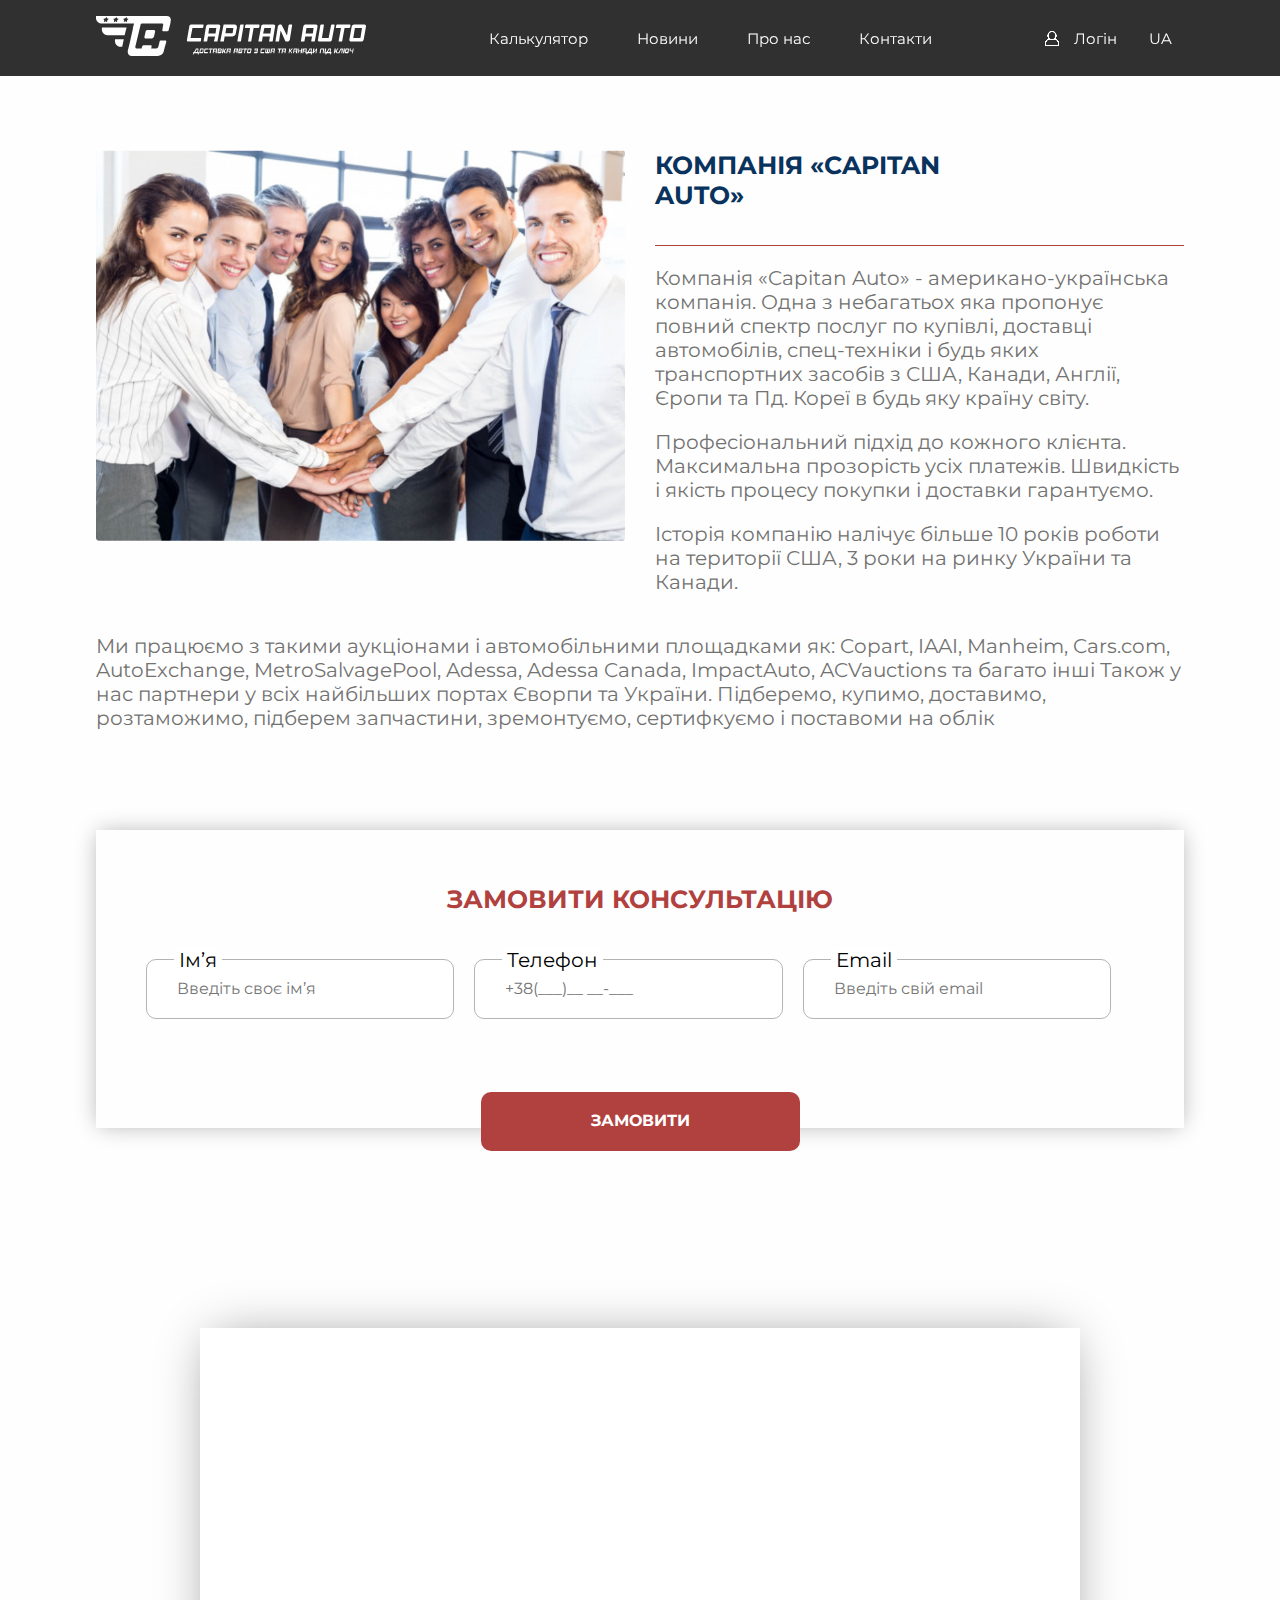
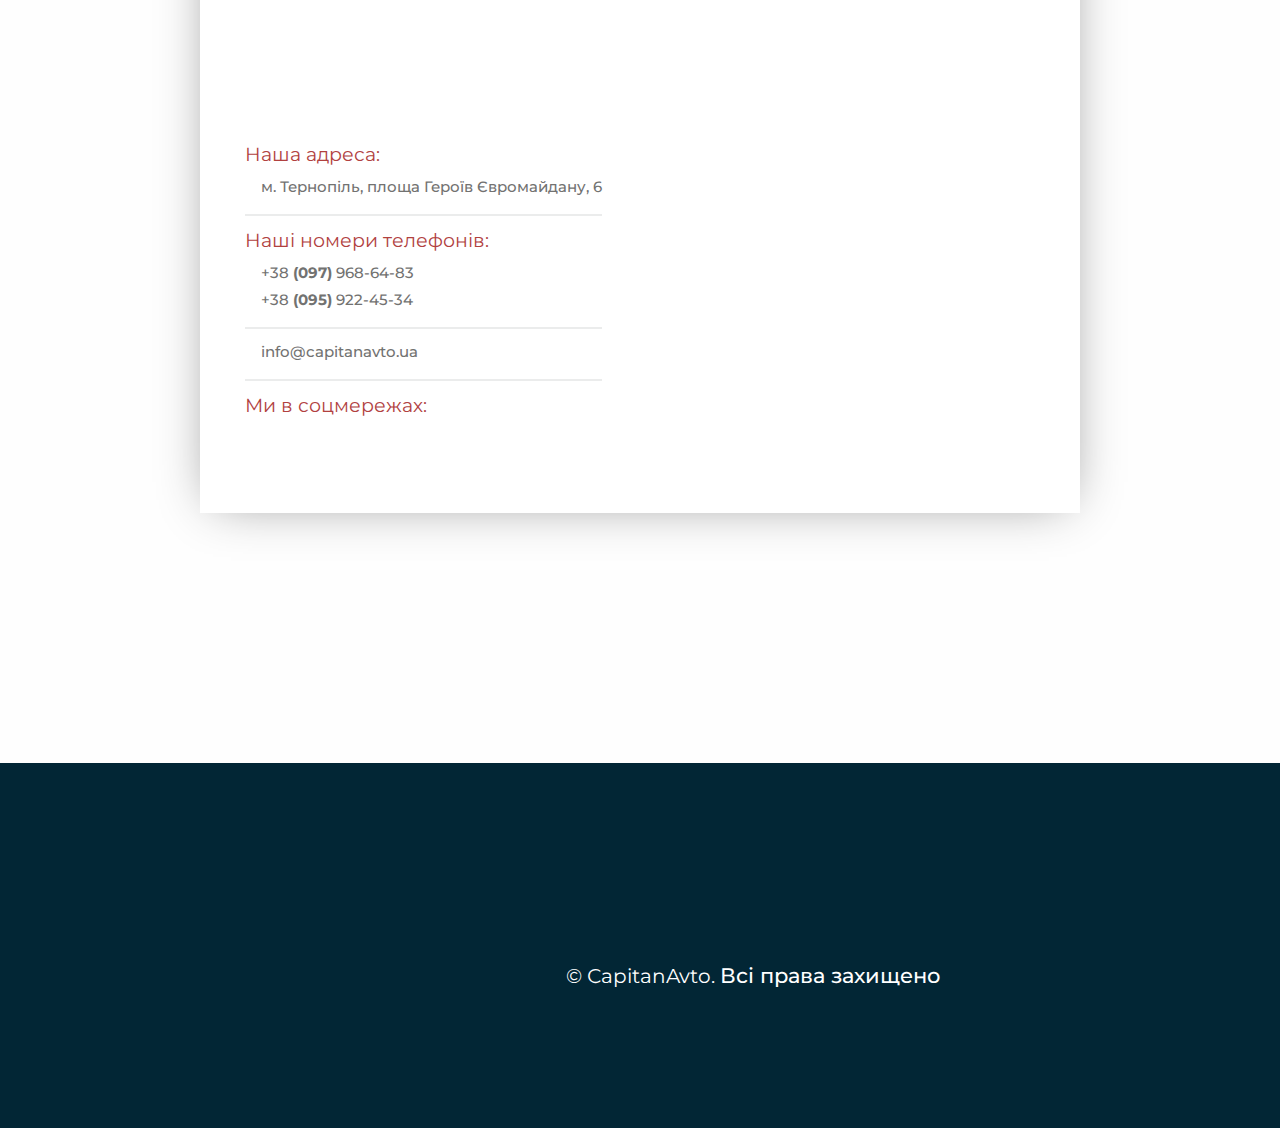
<file: about.html>
<!DOCTYPE html>
<html lang="en">
<head>
	<meta charset="UTF-8">
	<title>Document</title>
	<meta name="viewport" content="width=device-width initial-scale=1">
	<link rel="stylesheet" href="static/css/normalize.css">
	<link rel="stylesheet" href="static/css/jquery.fancybox.min.css">
	<link rel="stylesheet" href="static/css/slick.css">
	<link rel="stylesheet" href="static/css/slick-theme.css">

	<link rel="stylesheet" href="static/css/style.css">
	

</head>
<body class="card">
	<div class="nav-bar">
		<div class="container nav-container">
			<a href="index.html" class="logo-block">
			<img data-src="static/img/index/logo.svg" alt="">
		</a>
		<div class="right_nav-bar">
			<ul class="nav_block">
				<a href="#calc__link" class="scroll_all">
					<button class="nav__link nav__text main-hvr" data-hover="Калькулятор">
						<div>Калькулятор</div>
					</button>
				</a>
				<a href="#">
					<button class="nav__link nav__text main-hvr" data-hover="Новини">
						<div>Новини</div>
					</button>
				</a>
				<a href="#">
					<button class="nav__link nav__text main-hvr" data-hover="Про нас">
						<div>Про нас</div>
					</button>
				</a>
				<a href="#">
					<button class="nav__link nav__text main-hvr" data-hover="Контакти">
						<div>Контакти</div>
					</button>
				</a>
			</ul>
			
		</div>
		<div class="last-nav-bar">
			<div class="nav-login log-in" data-src="#modal-form_user">
				<img data-src="static/img/index/log-nav.svg" alt="" class="log-nav">
				<div class="log_text nav__text">
					Логін
				</div>
			</div>
			<div class="lang-block">
				<div class="nav__text">
					UA
				</div>
			</div>
		</div>
		</div>
		<div class="main_menu">
			<div id="nav-icon4">
				<span class="first-span"></span>
				<span></span>
				<span class="last-span"></span>
			  </div>
		</div>
	</div>

		<header class="news-page">
			<div class="container">
				<div class="header-block-news">
					<div class="news-main-img">
						<img src="static/img/about-img.png" alt="">
						
					</div>
					<div class="news-main-text">
						<div class="news__title about__title">
							Компанія «Capitan Auto» 
						</div>
						<div class="news-border">
							
						</div>
						<div class="news-subtext">
							Компанія «Capitan Auto» - американо-українська компанія. 
							Одна з небагатьох  яка пропонує повний спектр послуг по купівлі, 
							доставці автомобілів, спец-техніки і будь яких транспортних засобів з 
							США, Канади, Англії, Єропи та Пд. Кореї в будь яку країну світу. 
							<p>
							Професіональний підхід до кожного клієнта. 
							Максимальна прозорість усіх платежів. 
							Швидкість і якість процесу покупки і доставки гарантуємо.
							</p>
							<p>
								Історія компанію налічує більше 10 років роботи на території США,  
								3 роки на ринку України та Канади.
							</p>
						</div>
					</div>
				</div>
				
				<div class="news-subtext">
					Ми працюємо з такими аукціонами і автомобільними площадками як: 
					Copart, IAAI, Manheim, Cars.com, AutoExchange, MetroSalvagePool, Adessa, Adessa Canada, ImpactAuto, ACVauctions та багато інші
					Також у нас партнери у всіх найбільших портах Єворпи та України.
					Підберемо, купимо, доставимо, розтаможимо, підберем запчастини, зремонтуємо, сертифкуємо і поставоми на облік
				</div>
				
				<form class="form_consult" action="">
					<h3 class="consultation">
						ЗАМОВИТИ КОНСУЛЬТАЦІЮ 
					</h3>
					<div class="main_cons_wrap">
						<div class="inp-cons-wrap">
							<label class="cons__style" for="firstname1">Ім’я</label>
							<input id="firstname1" name="firstname1" placeholder="Введіть своє ім’я" type="text">
						</div>
						<div class="inp-cons-wrap">
							<label class="cons__style" for="mobile">Телефон</label>
							<input id="mobile" name="mobile" placeholder="+38(___)__ __-___" type="text">
						</div>
						<div class="inp-cons-wrap">
							<label class="cons__style" for="mail">Email</label>
							<input id="mail" name="mail" placeholder="Введіть свій email" type="text">
						</div>
					</div>
					<input type="submit" class="btn_consult" value="ЗАМОВИТИ">
				</form>
			</div>
			<!-- /.container -->
		</header>
		<!-- /.news-page -->











	
			<div class="footer_info-block">
				<div class="footer_info-content">
					<img data-src="static/img/footer/footer-logo.svg" alt="" class="footer-logo">
					<div class="adress-block">
						<div class="name-adress">
							Наша адреса:
						</div>
						<div class="adress-prof">
							<img data-src="static/img/footer/footer-nav.svg" alt="">
							<a href="#" class="adress-text">
								м. Тернопіль, площа  
								Героїв Євромайдану, 6
							</a>
						</div>
					</div>
					<div class="adress-block">
						<div class="name-adress">
							Наші номери телефонів:
						</div>
						<div class="adress-prof">
							<img data-src="static/img/footer/mob-1.svg" alt="">
							<a href="tel:+38(097)968-64-83" class="adress-text">
								+38 <b>(097)</b> 968-64-83
							</a>
						</div>
						<div class="adress-prof adress-prof_link">
							<img data-src="static/img/footer/mob-2.svg" alt="">
							<a href="tel:+38(095)922-45-34" class="adress-text adress-text_link">
								+38 <b>(095)</b> 922-45-34
							</a>
						</div>
						
					</div>
					<div class="adress-block">
						<div class="adress-prof adress-prof_mail">
							<img data-src="static/img/footer/footer-mail.svg" alt="">
							<a href="mailto:info@capitanavto.ua" class="adress-text">
								info@capitanavto.ua
							</a>
						</div>
					</div>
					<div class="adress-block adress-block_soc">
						<div class="name-adress">
							Ми в соцмережах:
						</div>
						<div class="adress-prof adress-prof-soc">
							<a href="#">
								<img data-src="static/img/footer/footer-soc-1.svg" alt="">
							</a>
							<a href="#">
								<img data-src="static/img/footer/footer-soc-2.svg" alt="">
							</a>
							<a href="#">
								<img data-src="static/img/footer/footer-soc-3.svg" alt="">
							</a>
							
						</div>
					</div>
				</div>
				<div class="footer_info-img">
					<img data-src="static/img/index/5.png" alt="">
				</div>
			</div>
		</div>
		<!-- /.container -->
	</section>
	<!-- /.auto_card -->
	<footer class="footer">
		<form method="POST" action="" data-fancybox class="formA cmxform true_form" id="modal-form_true" style="display:none;">
			<img class="form_true_img" src="/static/img/png-123.png" alt="">
			<div class="footer__sub">
				Дякуємо, заявка опрацьована <br>
				Наші менеджери звяжуться з вами
			</div>
			</form>
		<div class="load_spin">
			<img data-src="/static/img/712.svg" alt="">
		</div>
		<form method="POST" data-fancybox action="" class="formA cmxform" id="modal-form_user" style="display:none;">
			
			<div class="inp-vak-wrap">
				<label class="label__style" for="firstname">Логин</label class="label__style">
				<input id="firstname" name="username" placeholder="Логин" type="text" required>
			</div>
			<div class="inp-vak-wrap">
				<label class="label__style" for="email">Пароль</label>
				<input id="password" name="password" type="password" placeholder="*****" required>
			</div>
			<div class="error_block_false">
				
			</div>
			<a href="">
				<input class="submit_vak hvr-wobble-horizontal" type="submit" value="увійти">
			</a>
			<!-- <div class="no_pass">
				{% trans 'Забули пароль?'
			</div> -->
		</form>
			<div class="footer-map">
				<iframe data-src="https://www.google.com/maps/embed?pb=!1m18!1m12!1m3!1d2588.5978365615156!2d25.58940031558123!3d49.54874197936112!2m3!1f0!2f0!3f0!3m2!1i1024!2i768!4f13.1!3m3!1m2!1s0x473036b156b919fb%3A0xb5483b1f0d1fa5e8!2z0L_Qu9C-0YnQsCDQk9C10YDQvtGX0LIg0ITQstGA0L7QvNCw0LnQtNCw0L3RgywgNiwg0KLQtdGA0L3QvtC_0ZbQu9GMLCDQotC10YDQvdC-0L_RltC70YzRgdGM0LrQsCDQvtCx0LvQsNGB0YLRjCwgNDYwMDA!5e0!3m2!1sru!2sua!4v1580302702985!5m2!1sru!2sua" frameborder="0" style="border:0;" allowfullscreen="">
				</iframe>
			</div>
		<!-- /.container -->
		<div class="footer-wrap">
			<div class="container">
				<div class="main_footer-wrap">
					<a href="index.html">
						<img data-src="static/img/index/logo.svg" alt="" class="footer-main-logo">
					</a>
					<div class="last-footer_text">
						© СapitаnAvto. <span class="med">Всі права захищено</span>
					</div>
					<div class="starway">
						<a href="https://starwayua.com/">
							<img data-src="static/img/footer/sw.svg" alt="">
						</a>
					</div>
				</div>
			</div>
			<!-- /.container -->
		</div>
	</footer>
	<!-- /.footer -->










	<script type="text/javascript" src="static/js/jQuery.js"></script>
	<script type="text/javascript" src="static/js/slick.min.js"></script>
	<script type="text/javascript" src="static/js/lazyloadxt.extra.js"></script>
	<script type="text/javascript" src="static/js/jquery.fancybox.min.js"></script>
	<script type="text/javascript" src="static/js/jquery.validate.min.js"></script>
	<script type="text/javascript" src="static/js/jquery.maskedinput.min.js"></script>
	<script type="text/javascript" src="static/js/ajax_form.js"></script>
	  <script type="text/javascript" src="static/js/main.js"></script>
	  <!-- <script defer type="module">
		import fetchScript from '/static/js/index.js';
		const fetch = fetchScript();
		var test = function (){
			fetch('static/js/jquery.fancybox.min.js', {timeout: 1000})
			.then(function(response) {
			  console.log('script loaded successfully');
			  var modal_form = document.getElementById('modal-form');
				if (modal_form != null) {
					$('.link-fanc').fancybox({
						touch: false,
						scrolling: 'hidden',	
					});
				}
				$('.log-in').fancybox({
					touch: false,
					scrolling: 'hidden',
				});
			})
			.catch(function(ex) {
			  console.log('failed', ex);
			});
		};
		setTimeout(test, 1000);
	</script> -->
</body>
</html>
</file>
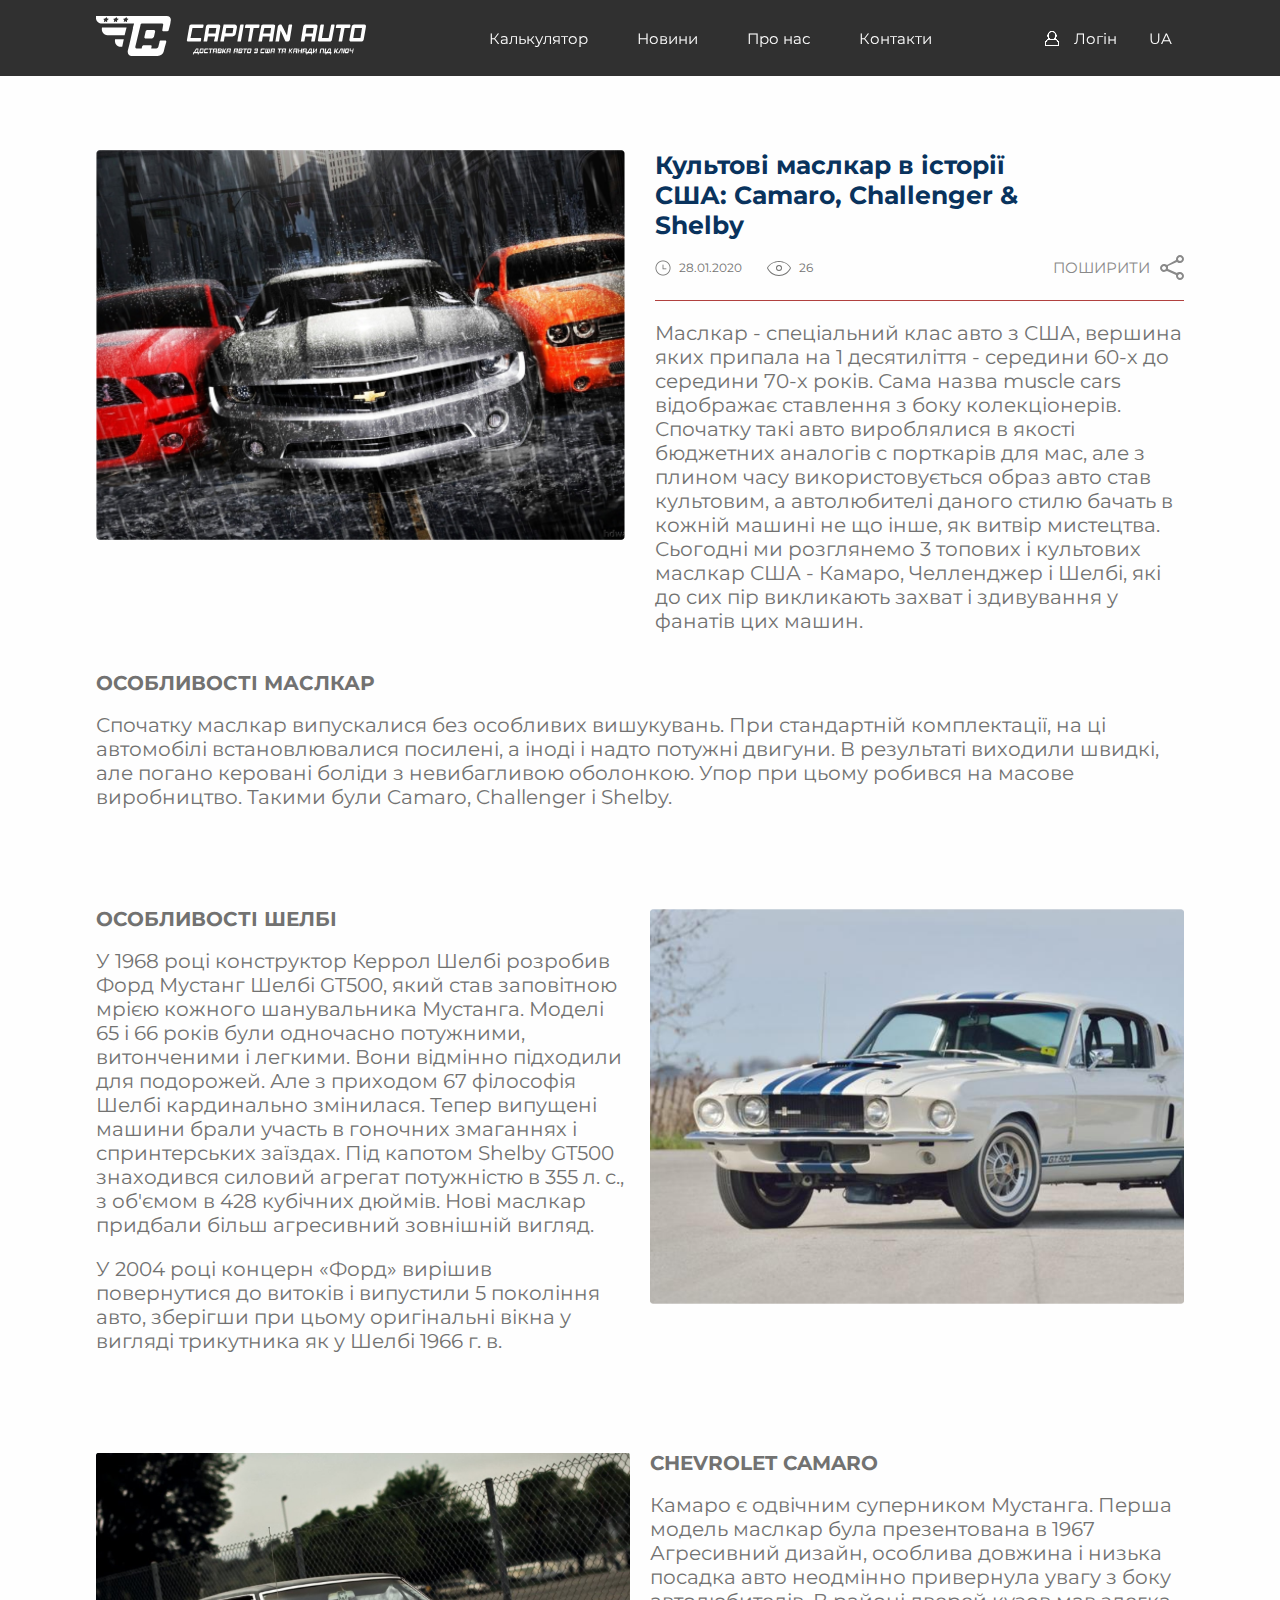
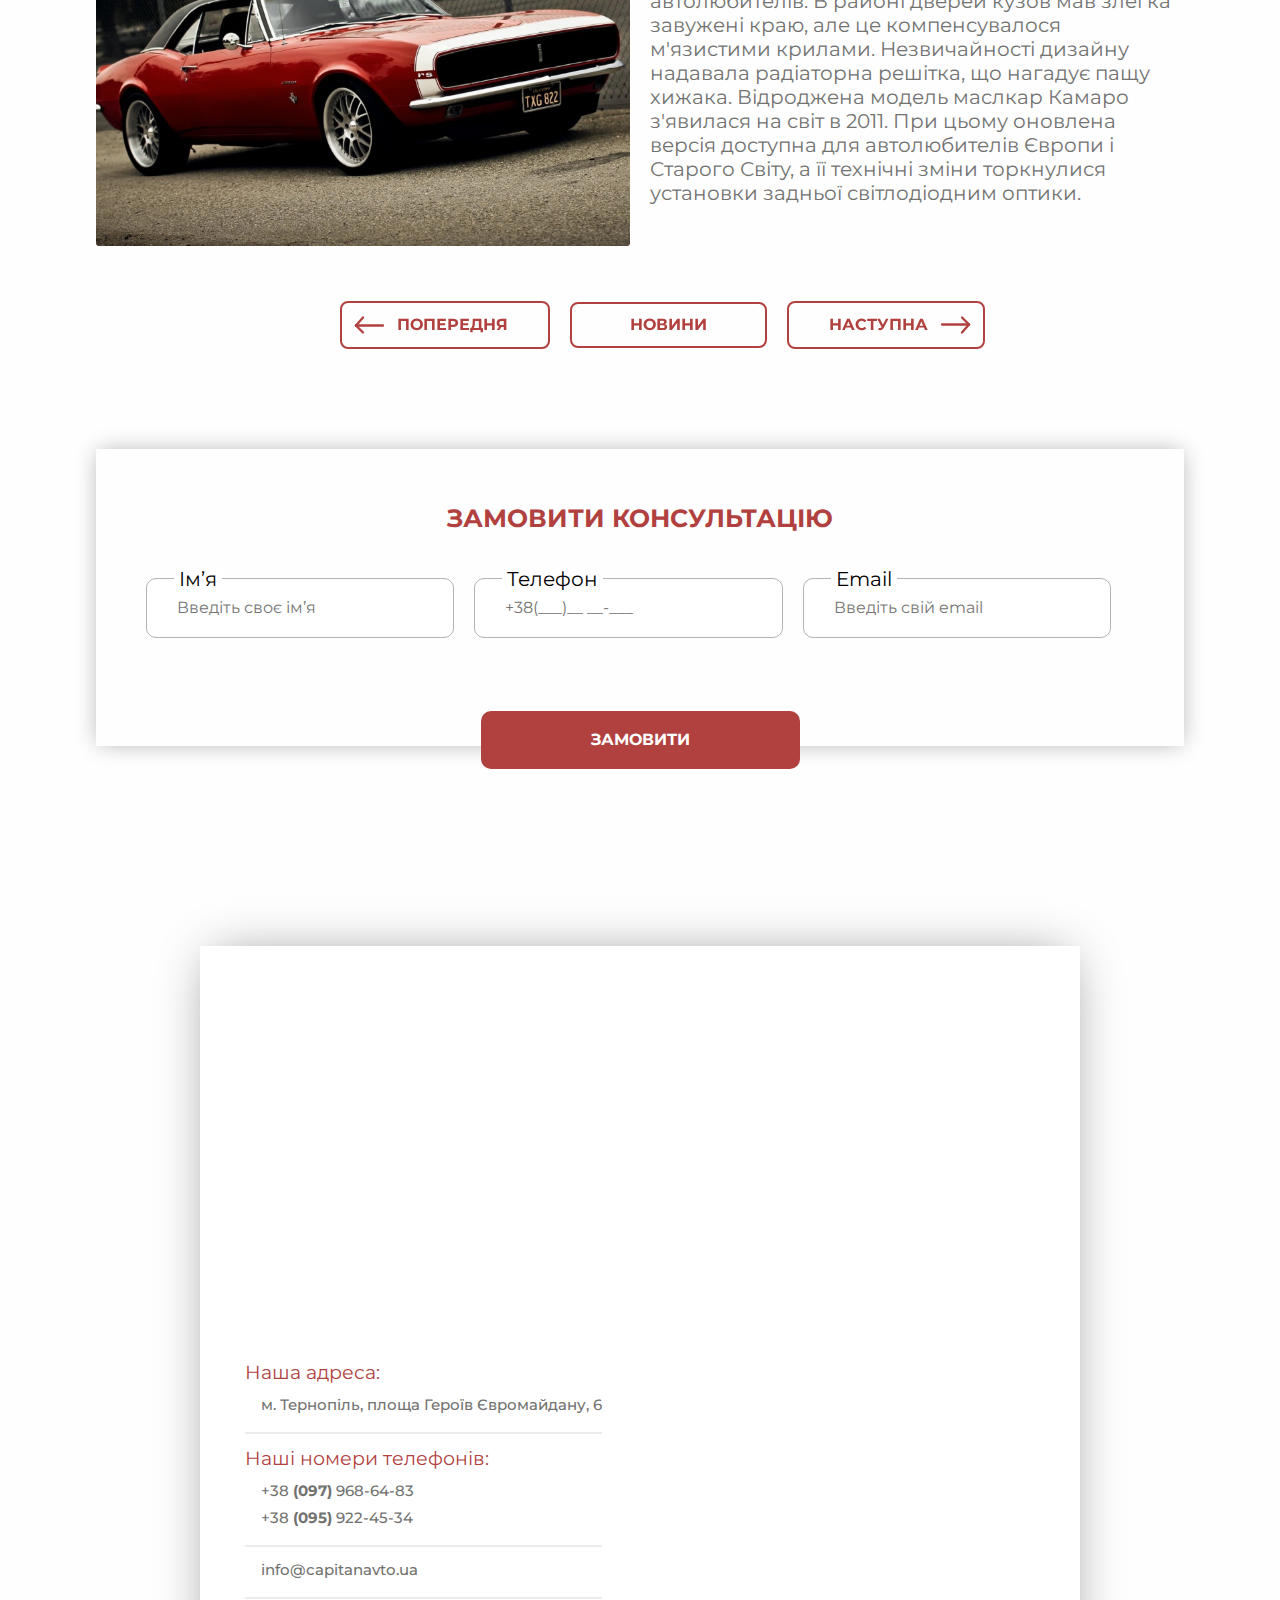
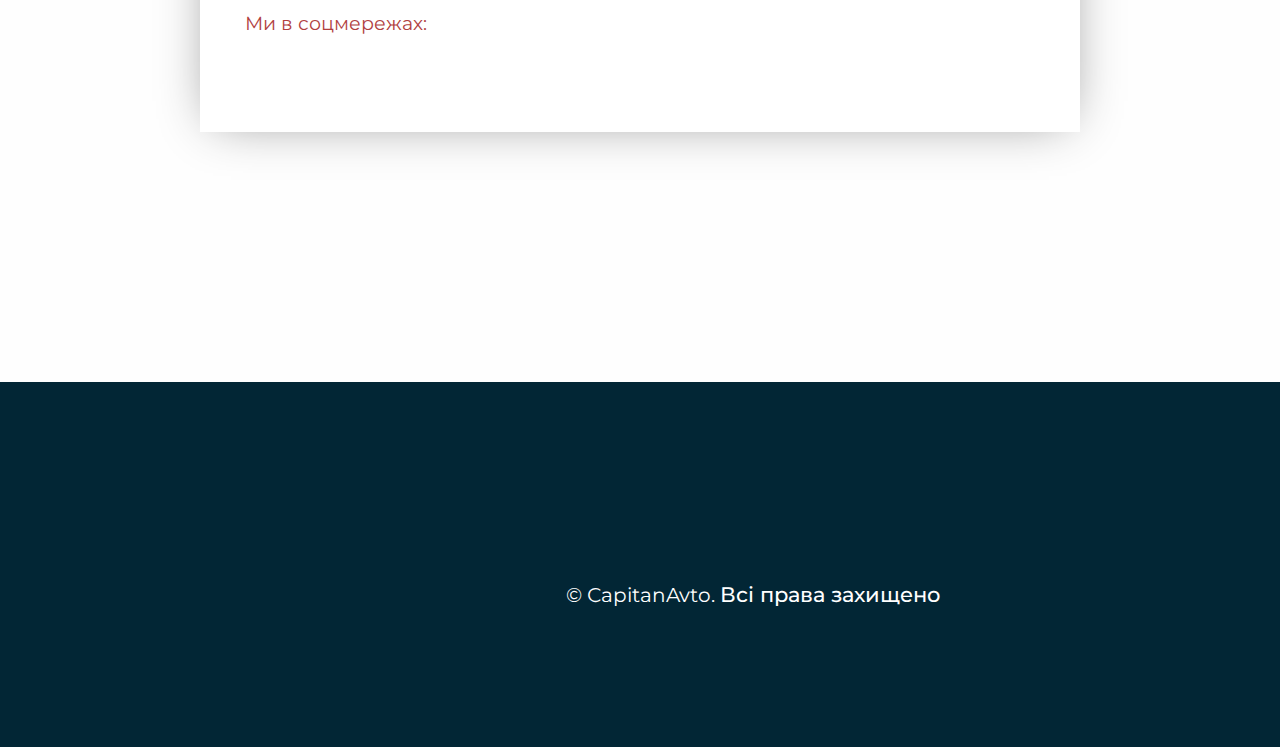
<file: news-link.html>
<!DOCTYPE html>
<html lang="en">
<head>
	<meta charset="UTF-8">
	<title>Document</title>
	<meta name="viewport" content="width=device-width initial-scale=1">
	<link rel="stylesheet" href="static/css/normalize.css">
	<link rel="stylesheet" href="static/css/jquery.fancybox.min.css">
	<link rel="stylesheet" href="static/css/slick.css">
	<link rel="stylesheet" href="static/css/slick-theme.css">

	<link rel="stylesheet" href="static/css/style.css">
	

</head>
<body class="card">
	<div class="nav-bar">
		<div class="container nav-container">
			<a href="index.html" class="logo-block">
			<img data-src="static/img/index/logo.svg" alt="">
		</a>
		<div class="right_nav-bar">
			<ul class="nav_block">
				<a href="#calc__link" class="scroll_all">
					<button class="nav__link nav__text main-hvr" data-hover="Калькулятор">
						<div>Калькулятор</div>
					</button>
				</a>
				<a href="#">
					<button class="nav__link nav__text main-hvr" data-hover="Новини">
						<div>Новини</div>
					</button>
				</a>
				<a href="#">
					<button class="nav__link nav__text main-hvr" data-hover="Про нас">
						<div>Про нас</div>
					</button>
				</a>
				<a href="#">
					<button class="nav__link nav__text main-hvr" data-hover="Контакти">
						<div>Контакти</div>
					</button>
				</a>
			</ul>
			
		</div>
		<div class="last-nav-bar">
			<div class="nav-login log-in" data-src="#modal-form_user">
				<img data-src="static/img/index/log-nav.svg" alt="" class="log-nav">
				<div class="log_text nav__text">
					Логін
				</div>
			</div>
			<div class="lang-block">
				<div class="nav__text">
					UA
				</div>
			</div>
		</div>
		</div>
		<div class="main_menu">
			<div id="nav-icon4">
				<span class="first-span"></span>
				<span></span>
				<span class="last-span"></span>
			  </div>
		</div>
	</div>

		<header class="news-page">
			<div class="container">
				<div class="header-block-news">
					<div class="news-main-img">
						<img src="static/img/post-1.png" alt="">
						
					</div>
					<div class="news-main-text">
						<div class="news__title">
							Культові маслкар в історії 
							США: Camaro, Challenger 
							& Shelby
						</div>
						<div class="news-border">
							<div class="data-post">
								<div class="data-prof">
									<img src="static/img/clock.png" alt="">
									<div class="data-text">
										28.01.2020
									</div>
								</div>
								<div class="data-prof">
									<img src="static/img/eye.svg" alt="">
									<div class="data-text">
										26
									</div>
								</div>
							</div>
							<div class="web-prof">
								<div class="web-text">
									ПОШИРИТИ
								</div>
								<img src="static/img/web.svg" class="sread_img" alt="">
							</div>
						</div>
						<div class="news-subtext">
							Маслкар - спеціальний клас авто з США, вершина яких припала на 
							1 десятиліття - середини 60-х до середини 70-х років. 
							Сама назва muscle cars відображає ставлення з боку колекціонерів. 
							Спочатку такі авто вироблялися в якості бюджетних аналогів с
							порткарів для мас, але з плином часу використовується образ авто 
							став культовим, а автолюбителі даного стилю бачать в кожній машині 
							не що інше, як витвір мистецтва. Сьогодні ми розглянемо 3 топових і 
							культових маслкар США - Камаро, Челленджер і Шелбі, які до сих пір 
							викликають захват і здивування у фанатів цих машин.
						</div>
					</div>
				</div>
				<div class="news_main__title">
					ОСОБЛИВОСТІ МАСЛКАР
				</div>
				<div class="news-subtext">
					Спочатку маслкар випускалися без особливих вишукувань. При стандартній комплектації, на ці автомобілі встановлювалися посилені, а іноді і 
					надто потужні двигуни. В результаті виходили швидкі, але погано керовані боліди з невибагливою оболонкою. Упор при цьому робився на масове 
					виробництво. Такими були Camaro, Challenger і Shelby.
				</div>
				<div class="usualy-block-for-news">
					<div class="usualy-news-text">
						<div class="news_main__title">
							ОСОБЛИВОСТІ ШЕЛБІ
						</div>
						<div class="news-subtext">
							У 1968 році конструктор Керрол Шелбі розробив Форд Мустанг 
							Шелбі GT500, який став заповітною мрією кожного шанувальника 
							Мустанга. Моделі 65 і 66 років були одночасно потужними, 
							витонченими і легкими. Вони відмінно підходили для подорожей. 
							Але з приходом 67 філософія Шелбі кардинально змінилася. 
							Тепер випущені машини брали участь в гоночних змаганнях і 
							спринтерських заїздах. Під капотом Shelby GT500 знаходився 
							силовий агрегат потужністю в 355 л. с., з об'ємом в 428 кубічних 
							дюймів. Нові маслкар придбали більш агресивний зовнішній вигляд.
	
						</div>
						<div class="news-subtext">
							У 2004 році концерн «Форд» вирішив повернутися до витоків і 
							випустили 5 покоління авто, зберігши при цьому оригінальні вікна 
							у вигляді трикутника як у Шелбі 1966 г. в.
						</div>
					</div>
					<div class="usualy-img">
						<img src="static/img/post-3.png" alt="">
					</div>
				</div>
				<div class="usualy-block-for-news usualy-block-for-news-right">
					<div class="usualy-news-text">
						<div class="news_main__title">
							CHEVROLET CAMARO
						</div>
						<div class="news-subtext">
							Камаро є одвічним суперником Мустанга. Перша модель маслкар була 
							презентована в 1967 Агресивний дизайн, особлива довжина і низька 
							посадка авто неодмінно привернула увагу з боку автолюбителів.
							В районі дверей кузов мав злегка завужені краю, але це 
							компенсувалося м'язистими крилами. Незвичайності дизайну надавала 
							радіаторна решітка, що нагадує пащу хижака.
							Відроджена модель маслкар Камаро з'явилася на світ в 2011. 
							При цьому оновлена ​​версія доступна для автолюбителів Європи і 
							Старого Світу, а її технічні зміни торкнулися установки задньої 
							світлодіодним оптики.
						</div>
					</div>
					<div class="usualy-img">
						<img src="static/img/post-4.png" alt="">
					</div>
				</div>
				<div class="bottom-navigate-block">
					<a href="#" class="left_nav bottom_nav_style hvr-skew-left">
						<img src="static/img/arrows.svg" alt="">
						ПОПЕРЕДНЯ
					</a>
					<a href="#" class="center_nav bottom_nav_style hvr-wobble-skew">
						НОВИНИ
					</a>
					<a href="#" class="right_nav bottom_nav_style hvr-skew-right">
						НАСТУПНА
						<img src="static/img/arrows.svg" alt="">
					</a>
				</div>
				<form class="form_consult" action="">
					<h3 class="consultation">
						ЗАМОВИТИ КОНСУЛЬТАЦІЮ 
					</h3>
					<div class="main_cons_wrap">
						<div class="inp-cons-wrap">
							<label class="cons__style" for="firstname1">Ім’я</label>
							<input id="firstname1" name="firstname1" placeholder="Введіть своє ім’я" type="text">
						</div>
						<div class="inp-cons-wrap">
							<label class="cons__style" for="mobile">Телефон</label>
							<input id="mobile" name="mobile" placeholder="+38(___)__ __-___" type="text">
						</div>
						<div class="inp-cons-wrap">
							<label class="cons__style" for="mail">Email</label>
							<input id="mail" name="mail" placeholder="Введіть свій email" type="text">
						</div>
					</div>
					<input type="submit" class="btn_consult" value="ЗАМОВИТИ">
				</form>
			</div>
			<!-- /.container -->
		</header>
		<!-- /.news-page -->











	
			<div class="footer_info-block">
				<div class="footer_info-content">
					<img data-src="static/img/footer/footer-logo.svg" alt="" class="footer-logo">
					<div class="adress-block">
						<div class="name-adress">
							Наша адреса:
						</div>
						<div class="adress-prof">
							<img data-src="static/img/footer/footer-nav.svg" alt="">
							<a href="#" class="adress-text">
								м. Тернопіль, площа  
								Героїв Євромайдану, 6
							</a>
						</div>
					</div>
					<div class="adress-block">
						<div class="name-adress">
							Наші номери телефонів:
						</div>
						<div class="adress-prof">
							<img data-src="static/img/footer/mob-1.svg" alt="">
							<a href="tel:+38(097)968-64-83" class="adress-text">
								+38 <b>(097)</b> 968-64-83
							</a>
						</div>
						<div class="adress-prof adress-prof_link">
							<img data-src="static/img/footer/mob-2.svg" alt="">
							<a href="tel:+38(095)922-45-34" class="adress-text adress-text_link">
								+38 <b>(095)</b> 922-45-34
							</a>
						</div>
						
					</div>
					<div class="adress-block">
						<div class="adress-prof adress-prof_mail">
							<img data-src="static/img/footer/footer-mail.svg" alt="">
							<a href="mailto:info@capitanavto.ua" class="adress-text">
								info@capitanavto.ua
							</a>
						</div>
					</div>
					<div class="adress-block adress-block_soc">
						<div class="name-adress">
							Ми в соцмережах:
						</div>
						<div class="adress-prof adress-prof-soc">
							<a href="#">
								<img data-src="static/img/footer/footer-soc-1.svg" alt="">
							</a>
							<a href="#">
								<img data-src="static/img/footer/footer-soc-2.svg" alt="">
							</a>
							<a href="#">
								<img data-src="static/img/footer/footer-soc-3.svg" alt="">
							</a>
							
						</div>
					</div>
				</div>
				<div class="footer_info-img">
					<img data-src="static/img/index/5.png" alt="">
				</div>
			</div>
		</div>
		<!-- /.container -->
	</section>
	<!-- /.auto_card -->
	<footer class="footer">
		<form method="POST" action="" data-fancybox class="formA cmxform true_form" id="modal-form_true" style="display:none;">
			<img class="form_true_img" src="/static/img/png-123.png" alt="">
			<div class="footer__sub">
				Дякуємо, заявка опрацьована <br>
				Наші менеджери звяжуться з вами
			</div>
			</form>
		<div class="load_spin">
			<img data-src="/static/img/712.svg" alt="">
		</div>
		<form method="POST" data-fancybox action="" class="formA cmxform" id="modal-form_user" style="display:none;">
			
			<div class="inp-vak-wrap">
				<label class="label__style" for="firstname">Логин</label class="label__style">
				<input id="firstname" name="username" placeholder="Логин" type="text" required>
			</div>
			<div class="inp-vak-wrap">
				<label class="label__style" for="email">Пароль</label>
				<input id="password" name="password" type="password" placeholder="*****" required>
			</div>
			<div class="error_block_false">
				
			</div>
			<a href="">
				<input class="submit_vak hvr-wobble-horizontal" type="submit" value="увійти">
			</a>
			<!-- <div class="no_pass">
				{% trans 'Забули пароль?'
			</div> -->
		</form>
			<div class="footer-map">
				<iframe data-src="https://www.google.com/maps/embed?pb=!1m18!1m12!1m3!1d2588.5978365615156!2d25.58940031558123!3d49.54874197936112!2m3!1f0!2f0!3f0!3m2!1i1024!2i768!4f13.1!3m3!1m2!1s0x473036b156b919fb%3A0xb5483b1f0d1fa5e8!2z0L_Qu9C-0YnQsCDQk9C10YDQvtGX0LIg0ITQstGA0L7QvNCw0LnQtNCw0L3RgywgNiwg0KLQtdGA0L3QvtC_0ZbQu9GMLCDQotC10YDQvdC-0L_RltC70YzRgdGM0LrQsCDQvtCx0LvQsNGB0YLRjCwgNDYwMDA!5e0!3m2!1sru!2sua!4v1580302702985!5m2!1sru!2sua" frameborder="0" style="border:0;" allowfullscreen="">
				</iframe>
			</div>
		<!-- /.container -->
		<div class="footer-wrap">
			<div class="container">
				<div class="main_footer-wrap">
					<a href="index.html">
						<img data-src="static/img/index/logo.svg" alt="" class="footer-main-logo">
					</a>
					<div class="last-footer_text">
						© СapitаnAvto. <span class="med">Всі права захищено</span>
					</div>
					<div class="starway">
						<a href="https://starwayua.com/">
							<img data-src="static/img/footer/sw.svg" alt="">
						</a>
					</div>
				</div>
			</div>
			<!-- /.container -->
		</div>
	</footer>
	<!-- /.footer -->










	<script type="text/javascript" src="static/js/jQuery.js"></script>
	<script type="text/javascript" src="static/js/slick.min.js"></script>
	<script type="text/javascript" src="static/js/lazyloadxt.extra.js"></script>
	<script type="text/javascript" src="static/js/jquery.fancybox.min.js"></script>
	<script type="text/javascript" src="static/js/jquery.validate.min.js"></script>
	<script type="text/javascript" src="static/js/jquery.maskedinput.min.js"></script>
	<script type="text/javascript" src="static/js/ajax_form.js"></script>
	  <script type="text/javascript" src="static/js/main.js"></script>
	  <!-- <script defer type="module">
		import fetchScript from '/static/js/index.js';
		const fetch = fetchScript();
		var test = function (){
			fetch('static/js/jquery.fancybox.min.js', {timeout: 1000})
			.then(function(response) {
			  console.log('script loaded successfully');
			  var modal_form = document.getElementById('modal-form');
				if (modal_form != null) {
					$('.link-fanc').fancybox({
						touch: false,
						scrolling: 'hidden',	
					});
				}
				$('.log-in').fancybox({
					touch: false,
					scrolling: 'hidden',
				});
			})
			.catch(function(ex) {
			  console.log('failed', ex);
			});
		};
		setTimeout(test, 1000);
	</script> -->
</body>
</html>
</file>
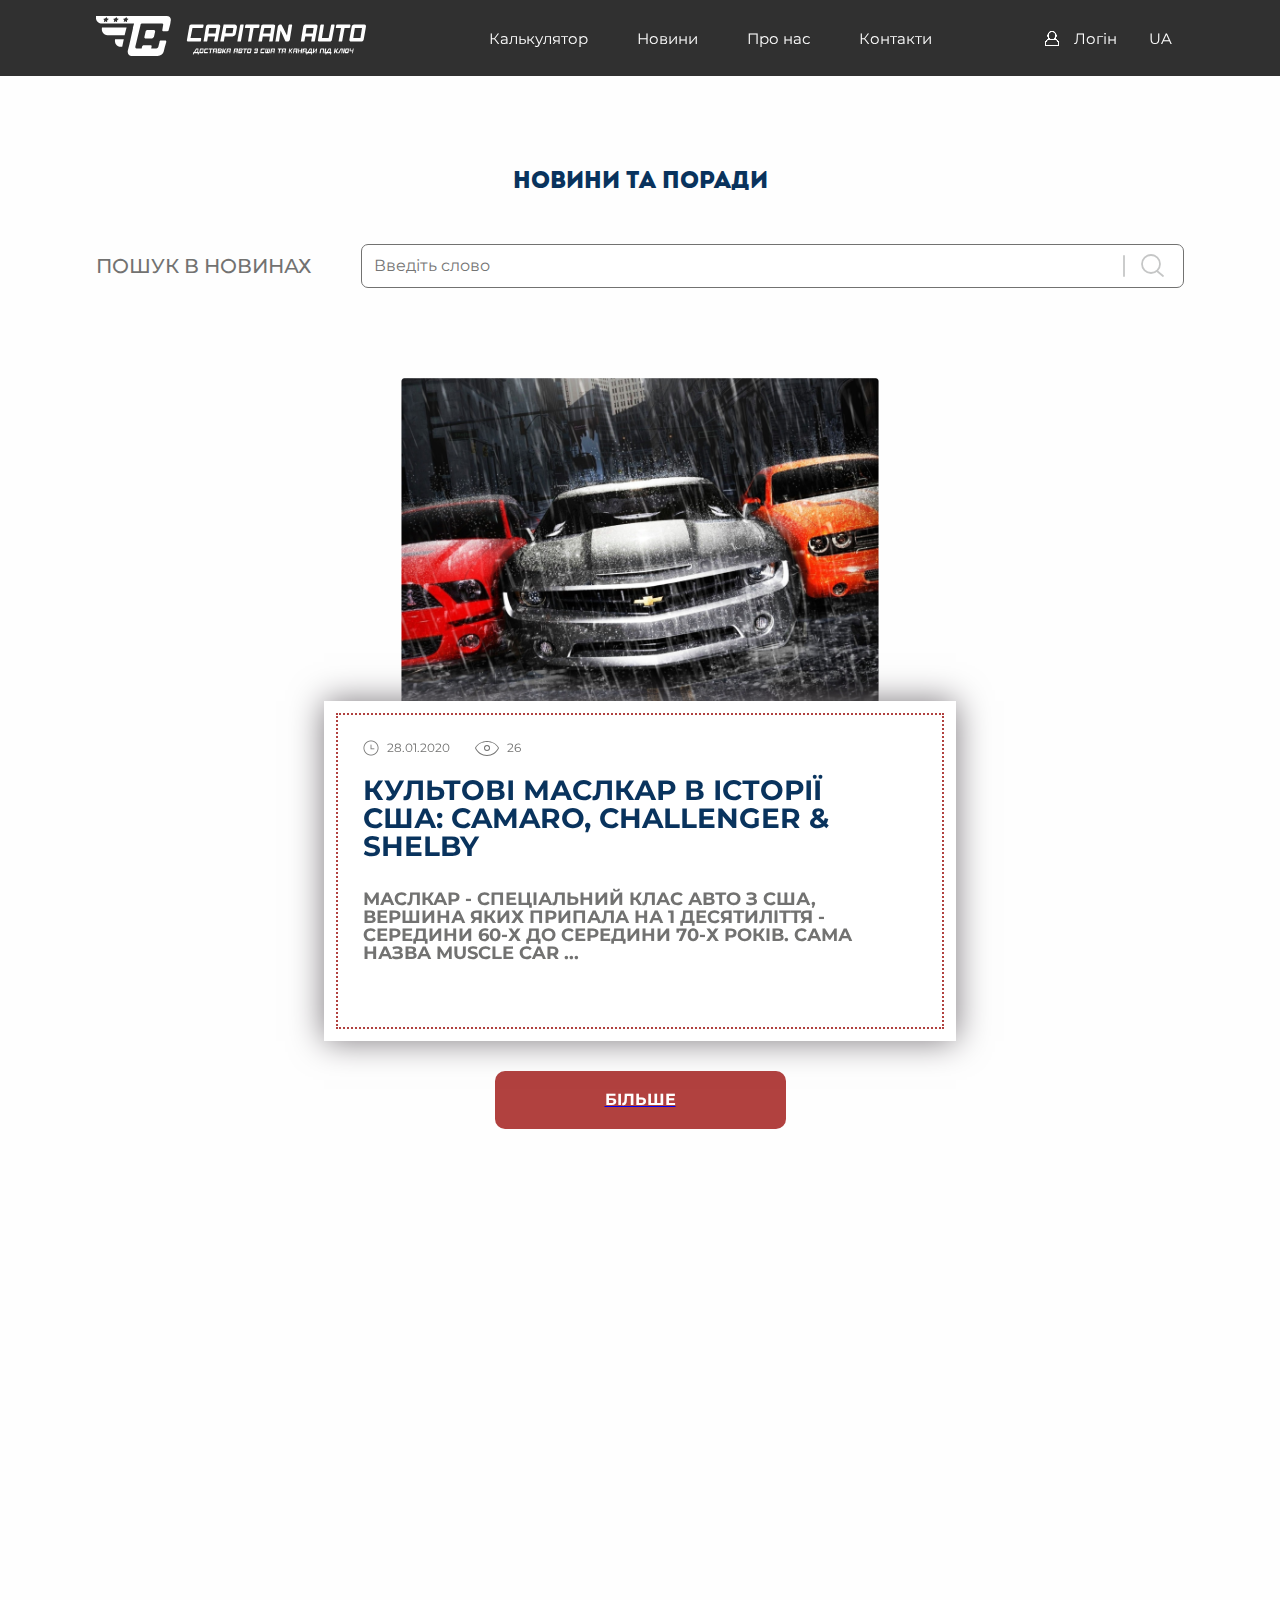
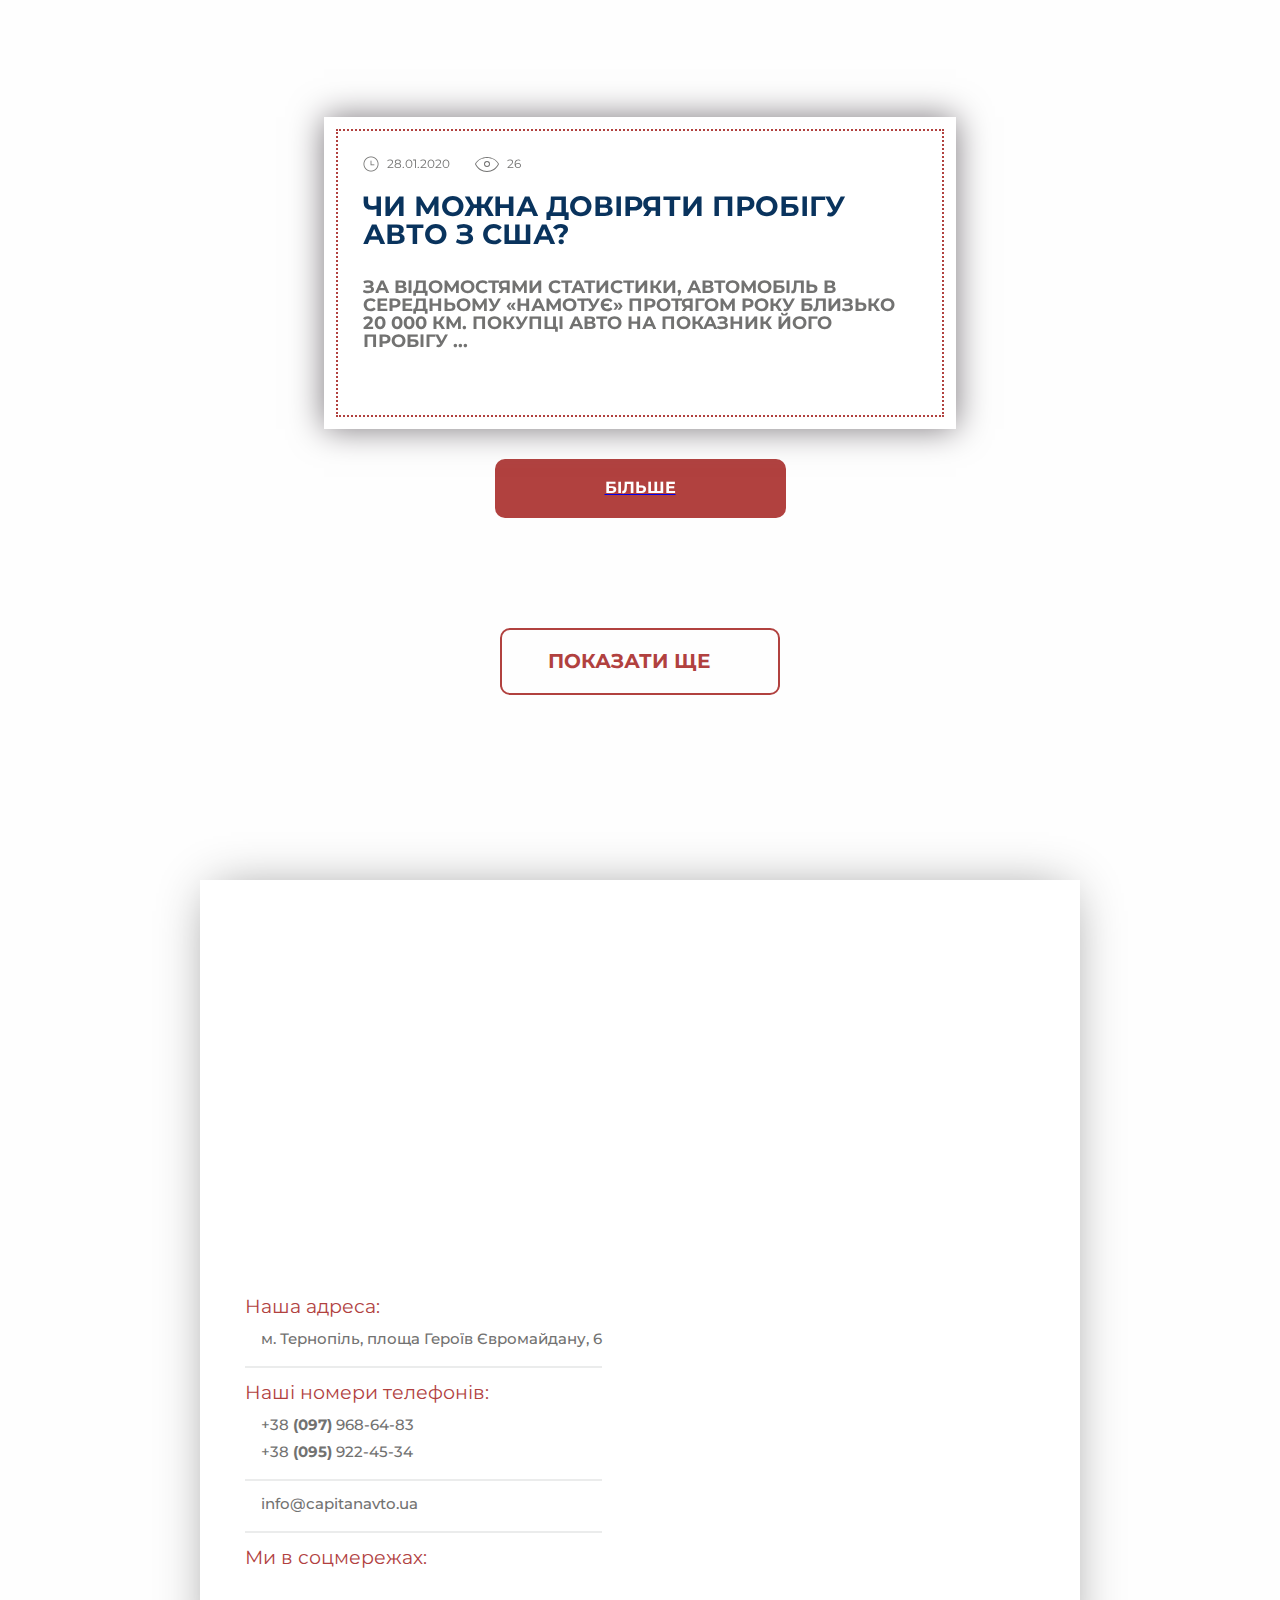
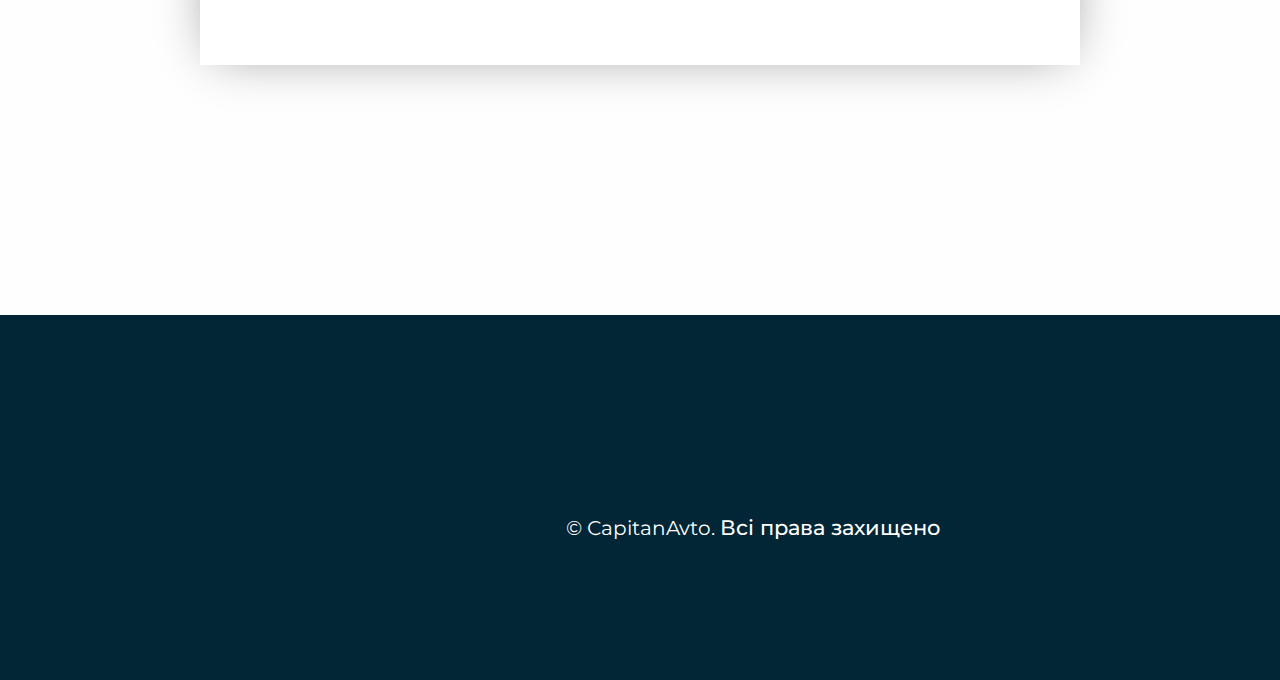
<file: news.html>
<!DOCTYPE html>
<html lang="en">
<head>
	<meta charset="UTF-8">
	<title>Document</title>
	<meta name="viewport" content="width=device-width initial-scale=1">
	<link rel="stylesheet" href="static/css/normalize.css">
	<link rel="stylesheet" href="static/css/jquery.fancybox.min.css">
	<link rel="stylesheet" href="static/css/slick.css">
	<link rel="stylesheet" href="static/css/slick-theme.css">

	<link rel="stylesheet" href="static/css/style.css">
	

</head>
<body class="card">
	<div class="nav-bar">
		<div class="container nav-container">
			<a href="index.html" class="logo-block">
			<img data-src="static/img/index/logo.svg" alt="">
		</a>
		<div class="right_nav-bar">
			<ul class="nav_block">
				<a href="#calc__link" class="scroll_all" id="calc__blink">
					<button class="nav__link nav__text main-hvr" data-hover="Калькулятор">
						<div>Калькулятор</div>
					</button>
				</a>
				<a href="news.html">
					<button class="nav__link nav__text main-hvr" data-hover="Новини">
						<div>Новини</div>
					</button>
				</a>
				<a href="about.html">
					<button class="nav__link nav__text main-hvr" data-hover="Про нас">
						<div>Про нас</div>
					</button>
				</a>
				<a href="#">
					<button class="nav__link nav__text main-hvr" data-hover="Контакти">
						<div>Контакти</div>
					</button>
				</a>
			</ul>
			
		</div>
		<div class="last-nav-bar">
			<div class="nav-login log-in" data-src="#modal-form_user">
				<img data-src="static/img/index/log-nav.svg" alt="" class="log-nav">
				<div class="log_text nav__text">
					Логін
				</div>
			</div>
			<div class="lang-block">
				<div id="main_lang" class="nav__text">
					UA
				</div>
				<div class="hidden_lang-block">
					<div class="hidden_lang_item">
						eng
					</div>
					<div class="hidden_lang_item">
						ru
					</div>
				</div>
			</div>
		</div>
		</div>
		<div class="main_menu">
			<div id="nav-icon4">
				<span class="first-span"></span>
				<span></span>
				<span class="last-span"></span>
			  </div>
		</div>
	</div>

		<header class="news-page">
			<div class="container">
				<h2 class="blue__title">
					НОВИНИ ТА ПОРАДИ
				</h2>
				<div class="search-finder-block">
					<label class="search_style" for="search">ПОШУК в НОВИНАХ </label>
					<div class="input-search">
						<input class="inp-search" type="search" name="search" placeholder="Введіть слово">
						<img src="static/img/search.svg" class="sear-img" alt="">
					</div>
				</div>
				<div class="block-post">
					<div class="post-profile">
						<a href="news-link.html">
							<div class="btn-post hvr-bob">
							БІЛЬШЕ
							</div>
						</a>
						<div class="border_fix">
							<div class="left-post-wrap">
								<div class="data-post">
									<div class="data-prof">
										<img src="static/img/clock.png" alt="">
										<div class="data-text">
											28.01.2020
										</div>
									</div>
									<div class="data-prof">
										<img src="static/img/eye.svg" alt="">
										<div class="data-text">
											26
										</div>
									</div>
								</div>
								<div class="text-block-for-post">
									<div class="post__title">
										Культові маслкар в історії 
										США: Camaro, Challenger & Shelby
									</div>
									<div class="post__sub">
										Маслкар - спеціальний клас авто з США, вершина яких припала на 1 
										десятиліття - середини 60-х до середини 70-х років. Сама назва muscle car ...
									</div>
								</div>
							</div>
						</div>
						<div class="right-post-wrap">
							<img data-src="static/img/post-1.png" alt="">
						</div>
						
					</div>
					<div class="post-profile">
						<a href="news-link.html">
							<div class="btn-post hvr-bob">
							БІЛЬШЕ
						</div>
						</a>
						<div class="border_fix">
							
							<div class="left-post-wrap">
								<div class="data-post">
									<div class="data-prof">
										<img src="static/img/clock.png" alt="">
										<div class="data-text">
											28.01.2020
										</div>
									</div>
									<div class="data-prof">
										<img src="static/img/eye.svg" alt="">
										<div class="data-text">
											26
										</div>
									</div>
								</div>
								<div class="text-block-for-post">
									<div class="post__title">
										Чи можна довіряти пробігу
										авто з США?
									</div>
									<div class="post__sub">
										За відомостями статистики, автомобіль в середньому «намотує» протягом 
										року близько 20 000 км. Покупці авто на показник його пробігу ...
									</div>
								</div>
							</div>
						</div>
						<div class="right-post-wrap">
							<img data-src="static/img/post-2.png" alt="">
						</div>
						
						
					</div>
				</div>
				<div class="more_slide_posts">
					<img data-src="static/img/auto_card/re-img.svg" class="re-img" alt="">
					<div class="re-text">
						ПОКАЗАТИ ЩЕ
					</div>
				</div>
			</div>
			<!-- /.container -->
		</header>
		<!-- /.news-page -->











	
			<div class="footer_info-block">
				<div class="footer_info-content">
					<img data-src="static/img/footer/footer-logo.svg" alt="" class="footer-logo">
					<div class="adress-block">
						<div class="name-adress">
							Наша адреса:
						</div>
						<div class="adress-prof">
							<img data-src="static/img/footer/footer-nav.svg" alt="">
							<a href="#" class="adress-text">
								м. Тернопіль, площа  
								Героїв Євромайдану, 6
							</a>
						</div>
					</div>
					<div class="adress-block">
						<div class="name-adress">
							Наші номери телефонів:
						</div>
						<div class="adress-prof">
							<img data-src="static/img/footer/mob-1.svg" alt="">
							<a href="tel:+38(097)968-64-83" class="adress-text">
								+38 <b>(097)</b> 968-64-83
							</a>
						</div>
						<div class="adress-prof adress-prof_link">
							<img data-src="static/img/footer/mob-2.svg" alt="">
							<a href="tel:+38(095)922-45-34" class="adress-text adress-text_link">
								+38 <b>(095)</b> 922-45-34
							</a>
						</div>
						
					</div>
					<div class="adress-block">
						<div class="adress-prof adress-prof_mail">
							<img data-src="static/img/footer/footer-mail.svg" alt="">
							<a href="mailto:info@capitanavto.ua" class="adress-text">
								info@capitanavto.ua
							</a>
						</div>
					</div>
					<div class="adress-block adress-block_soc">
						<div class="name-adress">
							Ми в соцмережах:
						</div>
						<div class="adress-prof adress-prof-soc">
							<a href="#">
								<img data-src="static/img/footer/footer-soc-1.svg" alt="">
							</a>
							<a href="#">
								<img data-src="static/img/footer/footer-soc-2.svg" alt="">
							</a>
							<a href="#">
								<img data-src="static/img/footer/footer-soc-3.svg" alt="">
							</a>
							
						</div>
					</div>
				</div>
				<div class="footer_info-img">
					<img data-src="static/img/index/5.png" alt="">
				</div>
			</div>
		</div>
		<!-- /.container -->
	</section>
	<!-- /.auto_card -->
	<footer class="footer">
		<form method="POST" action="" data-fancybox class="formA cmxform true_form" id="modal-form_true" style="display:none;">
			<img class="form_true_img" src="/static/img/png-123.png" alt="">
			<div class="footer__sub">
				Дякуємо, заявка опрацьована <br>
				Наші менеджери звяжуться з вами
			</div>
			</form>
		<div class="load_spin">
			<img data-src="/static/img/712.svg" alt="">
		</div>
		<form method="POST" data-fancybox action="" class="formA cmxform" id="modal-form_user" style="display:none;">
			
			<div class="inp-vak-wrap">
				<label class="label__style" for="firstname">Логин</label class="label__style">
				<input id="firstname" name="username" placeholder="Логин" type="text" required>
			</div>
			<div class="inp-vak-wrap">
				<label class="label__style" for="email">Пароль</label>
				<input id="password" name="password" type="password" placeholder="*****" required>
			</div>
			<div class="error_block_false">
				
			</div>
			<a href="">
				<input class="submit_vak hvr-wobble-horizontal" type="submit" value="увійти">
			</a>
			<!-- <div class="no_pass">
				{% trans 'Забули пароль?'
			</div> -->
		</form>
			<div class="footer-map">
				<iframe data-src="https://www.google.com/maps/embed?pb=!1m18!1m12!1m3!1d2588.5978365615156!2d25.58940031558123!3d49.54874197936112!2m3!1f0!2f0!3f0!3m2!1i1024!2i768!4f13.1!3m3!1m2!1s0x473036b156b919fb%3A0xb5483b1f0d1fa5e8!2z0L_Qu9C-0YnQsCDQk9C10YDQvtGX0LIg0ITQstGA0L7QvNCw0LnQtNCw0L3RgywgNiwg0KLQtdGA0L3QvtC_0ZbQu9GMLCDQotC10YDQvdC-0L_RltC70YzRgdGM0LrQsCDQvtCx0LvQsNGB0YLRjCwgNDYwMDA!5e0!3m2!1sru!2sua!4v1580302702985!5m2!1sru!2sua" frameborder="0" style="border:0;" allowfullscreen="">
				</iframe>
			</div>
		<!-- /.container -->
		<div class="footer-wrap">
			<div class="container">
				<div class="main_footer-wrap">
					<a href="index.html">
						<img data-src="static/img/index/logo.svg" alt="" class="footer-main-logo">
					</a>
					<div class="last-footer_text">
						© СapitаnAvto. <span class="med">Всі права захищено</span>
					</div>
					<div class="starway">
						<a href="https://starwayua.com/">
							<img data-src="static/img/footer/sw.svg" alt="">
						</a>
					</div>
				</div>
			</div>
			<!-- /.container -->
		</div>
	</footer>
	<!-- /.footer -->










	<script type="text/javascript" src="static/js/jQuery.js"></script>
	<script type="text/javascript" src="static/js/slick.min.js"></script>
	<script type="text/javascript" src="static/js/lazyloadxt.extra.js"></script>
	<script type="text/javascript" src="static/js/jquery.fancybox.min.js"></script>
	<script type="text/javascript" src="static/js/jquery.validate.min.js"></script>
	<script type="text/javascript" src="static/js/jquery.maskedinput.min.js"></script>
	<script type="text/javascript" src="static/js/ajax_form.js"></script>
	  <script type="text/javascript" src="static/js/main.js"></script>
	  <!-- <script defer type="module">
		import fetchScript from '/static/js/index.js';
		const fetch = fetchScript();
		var test = function (){
			fetch('static/js/jquery.fancybox.min.js', {timeout: 1000})
			.then(function(response) {
			  console.log('script loaded successfully');
			  var modal_form = document.getElementById('modal-form');
				if (modal_form != null) {
					$('.link-fanc').fancybox({
						touch: false,
						scrolling: 'hidden',	
					});
				}
				$('.log-in').fancybox({
					touch: false,
					scrolling: 'hidden',
				});
			})
			.catch(function(ex) {
			  console.log('failed', ex);
			});
		};
		setTimeout(test, 1000);
	</script> -->
</body>
</html>
</file>
<file: static/css/style.css>
@import url("https://fonts.googleapis.com/css?family=Montserrat:400,500,700,900&display=swap&subset=cyrillic");.nav-bar{position:fixed;z-index:999;width:100%;min-height:100px;background-color:#0c0c0cd9;display:-webkit-box;display:-ms-flexbox;display:flex;color:#FEFEFE;-webkit-box-align:center;-ms-flex-align:center;align-items:center}.bottom-info-data{display:-webkit-box;display:-ms-flexbox;display:flex;-webkit-box-orient:vertical;-webkit-box-direction:normal;-ms-flex-direction:column;flex-direction:column;position:absolute;top:95%}.hidden_infa{display:none !important}.nav-container{display:-webkit-box;display:-ms-flexbox;display:flex;color:#FEFEFE;-webkit-box-align:center;-ms-flex-align:center;align-items:center;-webkit-box-pack:justify;-ms-flex-pack:justify;justify-content:space-between}.logo-block img{width:355px}.last-nav-bar{display:-webkit-box;display:-ms-flexbox;display:flex;-webkit-box-align:center;-ms-flex-align:center;align-items:center}.nav_block{list-style:none;display:-webkit-box;display:-ms-flexbox;display:flex;-webkit-box-align:center;-ms-flex-align:center;align-items:center}.right_nav-bar{display:-webkit-box;display:-ms-flexbox;display:flex;-webkit-box-align:center;-ms-flex-align:center;align-items:center}.log-nav{fill:#FEFEFE;stroke:#FEFEFE;margin:0 15px}.nav__link{margin-left:66px;cursor:pointer}.nav_block a{text-decoration:none}.nav-login{display:-webkit-box;display:-ms-flexbox;display:flex;-webkit-box-align:center;-ms-flex-align:center;align-items:center;margin-left:50px;margin-right:20px;cursor:pointer}.lang-block{margin:0 12px}.nav__text{font-size:25px;color:#FEFEFE;line-height:1}.main_menu{display:none;position:absolute;right:40px}#nav-icon4 span{display:block;position:absolute;height:3px;width:27px;background:#FEFEFE;border-radius:9px;opacity:1;right:0;-webkit-transform:rotate(0deg);transform:rotate(0deg);-webkit-transition:.25s ease-in-out;transition:.25s ease-in-out}.first-span{height:3.2px !important}.last-span{width:20px !important;left:unset !important;right:0 !important;height:3.2px !important}#nav-icon4{width:30px;height:25px;position:relative;-webkit-transform:rotate(0deg);transform:rotate(0deg);-webkit-transition:.5s ease-in-out;transition:.5s ease-in-out;cursor:pointer}#nav-icon4 span:nth-child(1){top:0px;-webkit-transform-origin:left center;transform-origin:left center}#nav-icon4 span:nth-child(2){top:9px;-webkit-transform-origin:left center;transform-origin:left center}#nav-icon4 span:nth-child(3){top:18px;-webkit-transform-origin:left center;transform-origin:left center}#nav-icon4.open span:nth-child(1){-webkit-transform:rotate(45deg);transform:rotate(45deg);top:-3px;left:3.5px}#nav-icon4.open span:nth-child(2){width:0%;opacity:0}#nav-icon4.open span:nth-child(3){-webkit-transform:rotate(-45deg);transform:rotate(-45deg);top:15px;left:8px;width:27px !important}.lang-block{position:relative;cursor:pointer}.hidden_lang-block{position:absolute;z-index:-1;bottom:0;padding:3px 0px 10px 0px;width:85px;background-color:#0c0c0cbf;left:-21px;opacity:0;visibility:hidden;-webkit-transition:all .2s;transition:all .2s}.hidden_lang-block_active{position:absolute;z-index:6;bottom:-166px;opacity:1;visibility:visible}.hidden_lang_item{text-transform:uppercase;background-color:transparent;margin-top:10px;width:100%;-webkit-transition:all .2s;transition:all .2s;text-align:center;padding:10px 0;font-size:25px}.hidden_lang_item:hover{background-color:black}@media (max-width: 1710px){.nav__text{font-size:20px}}@media (max-width: 1569px){.nav__text{font-size:18px}.hidden_lang_item{font-size:18px}.nav__link{margin-left:40px}.hidden_lang-block{left:-27px}.hidden_lang-block_active{bottom:-153px}}@media (max-width: 1390px){.nav__text{font-size:15px;line-height:1}.hidden_lang_item{font-size:15px}.nav__link{margin-left:35px}.logo-block img{width:270px}.nav-bar{min-height:76px}.hidden_lang-block_active{bottom:-136px}}@media (max-width: 1181px){.hidden_lang-block_active{bottom:-131px}.nav__text{font-size:15px;line-height:1}.nav__link{margin-left:35px}.logo-block img{width:230px}.logo-block{display:block;width:230px}.nav-bar{min-height:65px}.nav-login{margin-left:0}.nav_block{padding:0}}@media (max-width: 1029px){.main_menu{display:block}.right_nav-bar{top:65px;width:50vw;position:absolute;right:-100%;height:100vh;display:-webkit-box;display:-ms-flexbox;display:flex;-webkit-box-orient:vertical;-webkit-box-direction:normal;-ms-flex-direction:column;flex-direction:column;background:#000000c9;-webkit-transition:all .4s;transition:all .4s}.right_nav-bar_active{right:0;-webkit-transition:all .4s;transition:all .4s}.nav_block{-webkit-box-orient:vertical;-webkit-box-direction:normal;-ms-flex-direction:column;flex-direction:column;position:absolute;top:80px;right:0;display:-webkit-box;display:-ms-flexbox;display:flex;width:100vw;margin:0 auto;top:0;left:0;height:400px;width:300px;z-index:99999;content:''}.nav_block a{width:100%;text-align:center;margin:15px 0}.main-hvr:before{top:15px !important}.nav__link{margin-left:0;padding:15px 0}.lang-block{margin-right:50px}.hidden_infa{display:-webkit-box !important;display:-ms-flexbox !important;display:flex !important;border:none !important}.hidden_infa .adress-text{color:#FEFEFE !important;font-weight:400 !important}.hidden_infa_1{margin-top:30px}}@media (max-width: 621px){.right_nav-bar{width:100vw}}@media (max-width: 503px){.logo-block img{width:180px}.logo-block{display:block;width:180px}}@media (max-width: 445px){.nav-container{-webkit-box-orient:vertical;-webkit-box-direction:normal;-ms-flex-direction:column;flex-direction:column;-webkit-box-align:unset;-ms-flex-align:unset;align-items:unset}.last-nav-bar{margin-top:7px}.hidden_lang-block_active{bottom:-111px}.hidden_lang-block{left:-22px;width:69px}}@font-face{font-family:'Intro Black';src:url("../fonts/Intro/Intro-Black.eot");src:url("../fonts/Intro/Intro-Black.eot?#iefix") format("embedded-opentype"),url("../fonts/Intro/Intro-Black.woff") format("woff"),url("../fonts/Intro/Intro-Black.ttf") format("truetype");font-weight:bold;font-style:normal}@font-face{font-family:'IntroDemo';src:url("../fonts/Intro/IntroDemoBlackCapsInline.otf");font-weight:bold;font-style:normal}.header{background:url("../img/index/head-bg.png") no-repeat center/cover;padding-bottom:60px}.main-hvr:hover{cursor:pointer}.main-hvr{background:transparent;outline:none;position:relative;overflow:hidden;min-height:20px;border:1px solid transparent}.main-hvr:hover:before{opacity:1;-webkit-transform:translate(0, 0);transform:translate(0, 0)}.main-hvr:before{content:attr(data-hover);position:absolute;top:0px;left:0;width:100%;opacity:0;-webkit-transform:translate(-100%, 0);transform:translate(-100%, 0);-webkit-transition:all .3s ease-in-out;transition:all .3s ease-in-out}.main-hvr:hover div{opacity:0;-webkit-transform:translate(100%, 0);transform:translate(100%, 0)}.main-hvr div{-webkit-transition:all .3s ease-in-out;transition:all .3s ease-in-out}@-webkit-keyframes hvr-bob{0%{-webkit-transform:translateY(-8px);transform:translateY(-8px)}50%{-webkit-transform:translateY(-4px);transform:translateY(-4px)}100%{-webkit-transform:translateY(-8px);transform:translateY(-8px)}}@keyframes hvr-bob{0%{-webkit-transform:translateY(-8px);transform:translateY(-8px)}50%{-webkit-transform:translateY(-4px);transform:translateY(-4px)}100%{-webkit-transform:translateY(-8px);transform:translateY(-8px)}}@-webkit-keyframes hvr-bob-float{100%{-webkit-transform:translateY(-8px);transform:translateY(-8px)}}@keyframes hvr-bob-float{100%{-webkit-transform:translateY(-8px);transform:translateY(-8px)}}.hvr-bob{display:inline-block;cursor:pointer;vertical-align:middle;-webkit-transform:translateZ(0);transform:translateZ(0);-webkit-box-shadow:0 0 1px transparent;box-shadow:0 0 1px transparent;-webkit-backface-visibility:hidden;backface-visibility:hidden;-moz-osx-font-smoothing:grayscale}.hvr-bob:hover,.hvr-bob:focus,.hvr-bob:active{-webkit-animation-name:hvr-bob-float, hvr-bob;animation-name:hvr-bob-float, hvr-bob;-webkit-animation-duration:.3s, 1.5s;animation-duration:.3s, 1.5s;-webkit-animation-delay:0s, .3s;animation-delay:0s, .3s;-webkit-animation-timing-function:ease-out, ease-in-out;animation-timing-function:ease-out, ease-in-out;-webkit-animation-iteration-count:1, infinite;animation-iteration-count:1, infinite;-webkit-animation-fill-mode:forwards;animation-fill-mode:forwards;-webkit-animation-direction:normal, alternate;animation-direction:normal, alternate}.header__title{padding-top:140px}.header__title img{display:block;margin:0 auto}.hvr-curl-bottom-left{display:inline-block;vertical-align:middle;-webkit-transform:translateZ(0);transform:translateZ(0);-webkit-box-shadow:0 0 1px transparent;box-shadow:0 0 1px transparent;-webkit-backface-visibility:hidden;backface-visibility:hidden;-moz-osx-font-smoothing:grayscale;position:relative}.hvr-curl-bottom-left:before{pointer-events:none;position:absolute;content:'';height:0;width:0;bottom:-0.5px;left:0;background:white;background:linear-gradient(45deg, #fff 45%, #aaa 50%, #ccc 56%, #fff 80%);-webkit-box-shadow:1px -1px 1px rgba(0,0,0,0.4);box-shadow:1px -1px 1px rgba(0,0,0,0.4);-webkit-transition-duration:0.3s;transition-duration:0.3s;-webkit-transition-property:width, height;transition-property:width, height}.hvr-curl-bottom-left:hover:before,.hvr-curl-bottom-left:focus:before,.hvr-curl-bottom-left:active:before{width:25px;height:25px}.sub__header{font-weight:500;display:block;margin:0 auto;color:#fff;font-size:26px;max-width:582px;margin-top:10px;margin-bottom:15px}.eng-block{display:-webkit-box;display:-ms-flexbox;display:flex;-webkit-box-align:center;-ms-flex-align:center;align-items:center;margin:0 auto;margin-top:25px;max-width:654px;line-height:1;font-weight:900;letter-spacing:2px;font-size:60px}.left-svg{display:-webkit-box;display:-ms-flexbox;display:flex;-webkit-box-align:center;-ms-flex-align:center;align-items:center;margin-right:35px;cursor:pointer}.right-svg{display:-webkit-box;display:-ms-flexbox;display:flex;-webkit-box-align:center;-ms-flex-align:center;align-items:center;margin-left:35px;cursor:pointer}.line{width:45px;height:7px;background-color:#c7c7c7;margin:0 5px;-webkit-transition:color .3s, background-color .3s, -webkit-transform .3s;transition:color .3s, background-color .3s, -webkit-transform .3s;transition:color .3s, background-color .3s, transform .3s;transition:color .3s, background-color .3s, transform .3s, -webkit-transform .3s;-webkit-transform:scale(1.1);transform:scale(1.1)}.eng-svg{font-family:'IntroDemo', sans-serif;color:#c7c7c7;-webkit-transition:color .3s, background-color .3s, -webkit-transform .3s;transition:color .3s, background-color .3s, -webkit-transform .3s;transition:color .3s, background-color .3s, transform .3s;transition:color .3s, background-color .3s, transform .3s, -webkit-transform .3s}.eng-svg:hover{color:#c7c7c7;-webkit-transform:scale(1.1);transform:scale(1.1)}.eng-svg:hover .line{background-color:#c7c7c7}.header__title{color:#EBECEC;font-family:'IntroDemo', sans-serif;font-size:80px;text-align:center}.eng-svg_active{color:#EBECEC;-webkit-transform:scale(1.1);transform:scale(1.1)}.eng-svg_active .line{background-color:#EBECEC;-webkit-transform:scale(1.1);transform:scale(1.1)}.eng-svg_active:hover{color:#EBECEC}.eng-svg_active:hover .line{background-color:#EBECEC}.select__input{display:-webkit-box;display:-ms-flexbox;display:flex;-webkit-box-pack:justify;-ms-flex-pack:justify;justify-content:space-between;-webkit-box-align:center;-ms-flex-align:center;align-items:center;padding:20px 15px;width:212px;height:60px;border:none;background:none;outline:none;background-color:#fff}.select__wrap_item{display:-webkit-box;display:-ms-flexbox;display:flex;-webkit-box-pack:justify;-ms-flex-pack:justify;justify-content:space-between;-webkit-box-align:center;-ms-flex-align:center;align-items:center;padding:5px 14px;-webkit-transition:background-color .2s, color .2s;transition:background-color .2s, color .2s;cursor:pointer;border-radius:3px;color:#727271}.select__wrap_item:hover{color:#fff;background-color:#ccc}.select{position:relative;display:-webkit-box;display:-ms-flexbox;display:flex;-webkit-box-orient:vertical;-webkit-box-direction:normal;-ms-flex-direction:column;flex-direction:column;cursor:pointer}.vertical_line{height:20px;width:1px}.select__wrap{position:absolute;top:60px;z-index:1;left:0;visibility:hidden;opacity:0;overflow-y:auto;overflow-x:hidden;-webkit-transition:opacity .2s;transition:opacity .2s;width:100%;background:#fff;margin:3px 0;border-radius:5px}.select__wrap_active{opacity:1;visibility:visible !important}.field_text{font-size:15px;font-weight:normal;font-stretch:normal;font-style:normal;line-height:normal;letter-spacing:0.83px;color:#727271}.field__icon img{-webkit-transition:-webkit-transform .2s;transition:-webkit-transform .2s;transition:transform .2s;transition:transform .2s, -webkit-transform .2s;-webkit-transform:rotate(0deg);transform:rotate(0deg);width:18px}.field__icon_active img{-webkit-transition:-webkit-transform .2s;transition:-webkit-transform .2s;transition:transform .2s;transition:transform .2s, -webkit-transform .2s;-webkit-transform:rotate(180deg);transform:rotate(180deg)}.usd{width:95px}.usd-select .select__wrap_item{text-transform:uppercase}.header-calk{display:-webkit-box;display:-ms-flexbox;display:flex;-webkit-box-align:center;-ms-flex-align:center;align-items:center;max-width:1126px;margin:0 auto;margin-top:50px;padding-bottom:30px}.header-calk input::-webkit-input-placeholder{font-size:15px;font-weight:normal;font-stretch:normal;font-style:normal;line-height:normal;letter-spacing:0.83px;color:#727271}.header-calk input:-ms-input-placeholder{font-size:15px;font-weight:normal;font-stretch:normal;font-style:normal;line-height:normal;letter-spacing:0.83px;color:#727271}.header-calk input::-ms-input-placeholder{font-size:15px;font-weight:normal;font-stretch:normal;font-style:normal;line-height:normal;letter-spacing:0.83px;color:#727271}.header-calk input::placeholder{font-size:15px;font-weight:normal;font-stretch:normal;font-style:normal;line-height:normal;letter-spacing:0.83px;color:#727271}.type-select .select__wrap_item{width:212px}.year-select .select__wrap_item{width:212px}.header-btn{border:none;outline:none;height:60px;width:212px;text-align:center;padding:20px 30px;background-color:#B1413F;color:#FEFEFE}.test-text{color:#FEFEFE;line-height:1.5;text-transform:uppercase;font-size:15px}.dinamic-num{font-weight:700;font-size:40px;color:#FEFEFE;margin-right:10px;line-height:1}.last-prof-wrap{margin-top:10px;display:-webkit-box;display:-ms-flexbox;display:flex;-webkit-box-align:center;-ms-flex-align:center;align-items:center}.last-header-block{display:-webkit-box;display:-ms-flexbox;display:flex;-ms-flex-wrap:wrap;flex-wrap:wrap;-ms-flex-pack:distribute;justify-content:space-around}.last-header-prof{display:-webkit-box;display:-ms-flexbox;display:flex;-webkit-box-orient:vertical;-webkit-box-direction:normal;-ms-flex-direction:column;flex-direction:column;-webkit-box-align:center;-ms-flex-align:center;align-items:center;min-width:300px;width:20%;margin-top:20px;margin-right:20px}#test4{min-width:100px}input[type=number]::-webkit-inner-spin-button,input[type=number]::-webkit-outer-spin-button{-webkit-appearance:none;margin:0}@media (max-width: 1511px){.last-header-prof{min-width:170px;width:19%}}@media (max-width: 1365px){.header_link_res{display:block;width:50%}.header_link_res input{width:100%}.header-calk{-ms-flex-wrap:wrap;flex-wrap:wrap}.header__title img{max-width:100%}.calk-blocks{width:50%}.header-calk{max-width:585px}.select__input{width:293px}.year-select .select__wrap_item{width:293px}.type-select .select__wrap_item{width:293px}.usd-select .select__wrap_item{width:293px}}@media (max-width: 1118px){.last-header-block{-webkit-box-pack:center;-ms-flex-pack:center;justify-content:center}.last-header-prof{min-width:170px;width:33%}}@media (max-width: 854px){.header__title{font-size:64px}}@media (max-width: 775px){.sub__header{font-size:16px;text-align:center}.eng-block{font-size:35px;max-width:442px}.line{width:35px;height:5px}.select__wrap{border:1px solid #919191}}@media (max-width: 720px){.header__title{font-size:46px}}@media (max-width: 696px){.header-calk{-ms-flex-wrap:wrap;flex-wrap:wrap}.header__title img{max-width:100%}.calk-blocks{width:293px;margin:0 auto;margin-top:3px;border-radius:5px}.calk-blocks input{border-radius:5px}.header-calk{max-width:585px}.select__input{margin:0 auto;width:293px;border-radius:5px}.year-select .select__wrap_item{width:293px}.type-select .select__wrap_item{width:293px}.usd-select .select__wrap_item{width:293px}.header-btn{width:293px !important;margin:0 auto;margin-top:3px}.header_link_res{display:block;width:50%;width:293px !important;margin:0 auto}}@media (max-width: 677px){.last-header-prof{width:100%;margin-top:30px;margin-right:0px}}@media (max-width: 540px){.header__title img{max-width:90%}.eng-block{font-size:25px;max-width:345px}.line{width:25px;height:4px}}@media (max-width: 475px){.header__title{font-size:32px}}@media (max-width: 410px){.left-svg{margin-right:10px}.right-svg{margin-left:10px}.eng-block{font-size:20px;max-width:257px}}@media (max-width: 386px){.select__input{width:220px}.year-select .select__wrap_item{width:220px}.type-select .select__wrap_item{width:220px}.usd-select .select__wrap_item{width:220px}.header-btn{width:220px !important;margin:0 auto}.header-calk{max-width:220px}}.blue__title{font-weight:700;text-transform:uppercase;color:#09335D;line-height:1;text-align:center;font-family:'Intro Black', sans-serif;padding-top:100px;margin-bottom:50px}.etaps-block{display:-webkit-box;display:-ms-flexbox;display:flex;-ms-flex-wrap:wrap;flex-wrap:wrap;-ms-flex-pack:distribute;justify-content:space-around}.etaps-prof{position:relative;display:-webkit-box;display:-ms-flexbox;display:flex;-webkit-box-align:center;-ms-flex-align:center;align-items:center;width:100%;padding:20px;border-radius:10px;-webkit-box-shadow:0px 0px 18px -2px #a6a3a6;box-shadow:0px 0px 18px -2px #a6a3a6;cursor:pointer}.post_forms{width:500px}.etaps-num{color:#EBECEC;font-weight:900;line-height:1;font-size:60px;min-width:60px}.etaps-text{color:#727271;line-height:1;font-size:16px;margin-left:15px;margin-right:25px}.abs-svg-etaps{position:absolute;left:20px;top:36px}.abs-svg-etaps img{width:54px}.peshka{position:absolute;z-index:3;opacity:0;visibility:hidden;bottom:0;width:100%;left:0px;min-height:210px;-webkit-transition:all .2s;transition:all .2s}.peshka_active{visibility:visible;opacity:1;bottom:-239px;-webkit-transition:all .2s;transition:all .2s;padding:70px 30px;background-color:#EBECEC;color:#727271;line-height:1;font-size:20px;border-radius:10px}.close-etaps{position:absolute;top:20px;right:30px;top:15px;right:30px;cursor:pointer}.etaps-prichka{-webkit-transform:rotate(0deg);transform:rotate(0deg);-webkit-transition:-webkit-transform;transition:-webkit-transform;transition:transform;transition:transform, -webkit-transform;position:absolute;top:46px;right:20px;width:25px}.etaps-prichka_active{-webkit-transform:rotate(180deg);transform:rotate(180deg)}.prof-wrap{position:relative;display:-webkit-box;display:-ms-flexbox;display:flex;-webkit-box-align:center;-ms-flex-align:center;align-items:center;min-width:325px;margin-top:20px;margin-right:20px;width:30%}.inp-vak-wrap input{padding:5px;border:none;outline:none;border:1px solid #00000096}.formA{min-height:400px;border-radius:10px;width:470px}.formA label{margin-top:10px;margin-bottom:10px;font-size:20px}.formA input{padding:10px;font-size:20px;border-radius:10px}.inp-vak-wrap{display:-webkit-box;display:-ms-flexbox;display:flex;-webkit-box-orient:vertical;-webkit-box-direction:normal;-ms-flex-direction:column;flex-direction:column}.label__style{padding:5px}.submit_vak{border:none;outline:none;background-color:#00000096;color:#fff;padding:15px 70px !important;margin-top:25px;cursor:pointer}.inp-cons-wrap{position:relative;display:-webkit-box;display:-ms-flexbox;display:flex;-webkit-box-orient:vertical;-webkit-box-direction:normal;-ms-flex-direction:column;flex-direction:column;width:30%;margin-top:20px;margin-left:20px}.inp-cons-wrap input{border:1px solid #B2B3B3;padding:20px 30px;width:100%;border-radius:10px}.inp-cons-wrap input:active,.inp-cons-wrap input:hover,.inp-cons-wrap input:focus{outline:0;outline-offset:0}.cons__style{min-width:38px;height:20px;padding:0 5px;background-color:#fff;position:absolute;top:-10px;left:28px;border-radius:6px;font-size:20px}.main_cons_wrap{display:-webkit-box;display:-ms-flexbox;display:flex;-ms-flex-wrap:wrap;flex-wrap:wrap;padding-bottom:50px}.consultation{color:#B1413F;text-align:center;text-transform:uppercase;font-size:25px;font-weight:700}.form_consult{position:relative;padding:30px 30px 0 30px;margin:0 auto;margin-top:100px;margin-bottom:200px;-webkit-box-shadow:0px 0px 22px -3px #adadad;box-shadow:0px 0px 22px -3px #adadad}.btn_consult{border:none;display:block;margin:0 auto;outline:none;background-color:#B1413F;color:#fff;padding:20px 110px;position:relative;font-weight:700;font-weight:700;border-radius:10px;bottom:-23px}.post-profile{position:relative;display:-webkit-box;display:-ms-flexbox;display:flex;-webkit-box-align:center;-ms-flex-align:center;align-items:center;margin:0 auto;max-width:1143px;padding-bottom:50px;margin-top:90px;min-height:420px}.left-post-wrap{display:-webkit-box;display:-ms-flexbox;display:flex;-webkit-box-orient:vertical;-webkit-box-direction:normal;-ms-flex-direction:column;flex-direction:column;position:relative;z-index:1;padding:25px;border:2px dotted #B1413F}.etaps_fixed{opacity:0}.abs_fixed{top:17px}.abs_fixed img{width:66px}.text-block-for-post{display:-webkit-box;display:-ms-flexbox;display:flex;-webkit-box-orient:vertical;-webkit-box-direction:normal;-ms-flex-direction:column;flex-direction:column}.border_fix{display:-webkit-box;display:-ms-flexbox;display:flex;position:relative;margin-right:-55px;background-color:#fff;z-index:1;width:58%;padding:12px;-webkit-box-shadow:0px 0px 32px 0px #7d787d;box-shadow:0px 0px 32px 0px #7d787d}.post__title{color:#09335D;font-weight:700;font-size:28px;margin-top:30px;margin-bottom:30px;max-width:495px;line-height:1;text-transform:uppercase}.post__sub{color:#727271;line-height:1;text-transform:uppercase;font-weight:700;padding-bottom:40px;font-size:18px}.right-post-wrap{width:35%;position:relative;z-index:0}.right-post-wrap img{max-width:500px}.btn-post{border:none;display:block;margin:0 auto;outline:none;background-color:#B1413F;color:#fff;padding:20px 110px;position:absolute;border-radius:10px;left:77px;font-weight:700;cursor:pointer;bottom:0px}.post-profile:nth-child(2n){-webkit-box-orient:horizontal;-webkit-box-direction:reverse;-ms-flex-direction:row-reverse;flex-direction:row-reverse}.post-profile:nth-child(2n) .right-post-wrap{width:55%}.post-profile:nth-child(2n) .border_fix{margin-left:-200px}.post-profile:nth-child(2n) .btn-post{left:unset;bottom:0px;right:120px}@media (max-width: 1484px){.post-profile{-webkit-box-orient:vertical;-webkit-box-direction:reverse;-ms-flex-direction:column-reverse;flex-direction:column-reverse}.border_fix{margin-right:0;margin-top:-35px}.right-post-wrap{width:44%}.right-post-wrap img{max-width:unset;width:100%}.post-profile:nth-child(2n) .right-post-wrap{width:44%}.post-profile:nth-child(2n){-webkit-box-orient:vertical;-webkit-box-direction:reverse;-ms-flex-direction:column-reverse;flex-direction:column-reverse}.post-profile:nth-child(2n) .border_fix{margin-left:0}.btn-post{position:relative !important;left:unset !important;font-weight:700;bottom:unset !important;margin:0 auto !important;margin-top:30px !important}.post-profile:nth-child(2n) .btn-post{position:relative !important;left:unset !important;font-weight:700;bottom:unset !important;margin:0 auto !important;margin-top:30px !important;right:unset}}@media (max-width: 1088px){.formA{width:55%}}@media (max-width: 909px){.main_cons_wrap{-webkit-box-orient:vertical;-webkit-box-direction:normal;-ms-flex-direction:column;flex-direction:column}.inp-cons-wrap{margin:0 auto;margin-top:20px;width:90%}}@media (max-width: 892px){.right-post-wrap{width:70%}.post-profile:nth-child(2n) .right-post-wrap{width:70%}.border_fix{width:100%}}@media (max-width: 720px){.formA{width:85%}}@media (max-width: 696px){.post_forms{width:85%}}@media (max-width: 483px){.consultation{font-size:20px}.post__title{font-size:18px}.post__sub{font-size:12px;padding-bottom:0 !important}.post__title{margin-top:0 !important}.btn-post,.btn_consult{padding:13px 50px;font-size:12px}.form_consult{padding:10px 10px 0 10px}.inp-cons-wrap input{padding:17px 15px}.cons__style{font-size:17px}.main_cons_wrap{padding-bottom:20px}}@media (max-width: 474px){.formA{width:80%;min-height:unset}.formA label{font-size:15px}.formA input{padding:8px;font-size:15px}.submit_vak{padding:10px 45px !important}}@media (max-width: 457px){.etaps-prof{padding:15px}.prof-wrap{min-width:250px;margin-top:20px;margin-right:unset;width:90%}.etaps-text{font-size:11px}}.calculator{background-color:#EBECEC;padding-bottom:40px}.calculator .blue__title{padding-top:150px;padding-bottom:30px;font-size:33px}.calc-block{display:-webkit-box;display:-ms-flexbox;display:flex;margin:0 auto;max-width:890px}.calc-style{width:430px;margin:0 10px;background-color:#fff;padding:40px;margin-top:50px;-webkit-box-shadow:0px 0px 16px 0px #737373;box-shadow:0px 0px 16px 0px #737373}.calc-block .inp-cons-wrap{width:280px;margin-right:10px;margin-top:0;margin-left:0}.calc-block .select{width:90px;border:1px solid #B2B3B3;padding:0px 0px;border-radius:10px}.calc-block .select__input{width:100% !important;padding:0px 5px;border-radius:10px;height:45px}.calc-block .inp-cons-wrap input{padding:13px 30px}.calc-block .cons__style{font-size:18px}.calc-block .field__icon{margin-bottom:3px}.calc-block .field__icon img{width:11px}.auto-select-wrap{display:-webkit-box;display:-ms-flexbox;display:flex;-webkit-box-align:center;-ms-flex-align:center;align-items:center}.form_for_calc{display:-webkit-box;display:-ms-flexbox;display:flex;-webkit-box-orient:vertical;-webkit-box-direction:normal;-ms-flex-direction:column;flex-direction:column}.inp-cons-wrap_bigger{margin-top:30px !important;width:100% !important}.inp-cons-wrap_bigger .select__input{padding:0px 30px !important}.inp-cons-wrap_bigger .select__wrap_item{width:100% !important}.calk_submit{border:none;display:block;margin:0 auto;outline:none;background-color:#B1413F;color:#fff;padding:15px 100px;cursor:pointer;margin-top:30px;border-radius:10px;width:100%;font-weight:700}.result__title{color:#B1413F;font-weight:700;font-size:20px;line-height:1;padding-bottom:20px}.cost_dinamic-block{border-bottom:2px solid #B1413F;border-top:2px solid #B1413F;padding:12px 0px 32px 12px}.cost_prof{display:-webkit-box;display:-ms-flexbox;display:flex;-webkit-box-pack:justify;-ms-flex-pack:justify;justify-content:space-between;margin-top:15px}.cost_name{line-height:1;color:#727271;font-size:15px;width:85%}.cost_num{line-height:1;color:#727271;font-size:15px}.last-cost__title{margin-top:15px;line-height:1;color:#727271;font-size:15px;font-weight:700}.cost_info{padding-top:15px;line-height:1.2}.right_info{color:#727271;line-height:1.2;font-size:15px}.sub_info-block{display:-webkit-box;display:-ms-flexbox;display:flex;-webkit-box-align:center;-ms-flex-align:center;align-items:center;margin:0 auto;max-width:800px;margin-top:50px}.left_info{margin-right:40px}@media (max-width: 1009px){.calc-block{-webkit-box-orient:vertical;-webkit-box-direction:normal;-ms-flex-direction:column;flex-direction:column}.calc-style{margin:0 auto}.calc-right{margin-top:40px}}@media (max-width: 696px){.calculator .select__wrap_item{width:100% !important;padding:5px 5px;text-align:center;font-size:13px}.calculator .select__wrap{top:35px}.calculator .calk_submit{padding:15px 20px;font-size:12px}}@media (max-width: 548px){.calculator .blue__title{padding-top:80px;padding-bottom:5px;font-size:19px}.calc-style{width:100%}.calc-block .cons__style{font-size:11px;top:-7px;left:10px}.calc-block .inp-cons-wrap input{padding:9px 20px;font-size:12px}.field_text{font-size:12px}.calc-block .select__input{width:100% !important;padding:0px 4px;border-radius:10px;height:33px}}@media (max-width: 500px){.calc-style{padding:25px;width:100%}.calc-block .cons__style{font-size:9px !important}.calk_submit{padding:15px 50px}.sub_info-block{-webkit-box-orient:vertical;-webkit-box-direction:normal;-ms-flex-direction:column;flex-direction:column}.left_info{margin-right:0;margin-bottom:20px}}.auto_card{background-color:#FEFEFE;padding-bottom:80px}.auto-card-block{display:-webkit-box;display:-ms-flexbox;display:flex;-ms-flex-pack:distribute;justify-content:space-around;-ms-flex-wrap:wrap;flex-wrap:wrap}.auto-card-prof{position:relative;display:-webkit-box;display:-ms-flexbox;display:flex;-webkit-box-orient:vertical;-webkit-box-direction:normal;-ms-flex-direction:column;flex-direction:column;-webkit-box-align:center;-ms-flex-align:center;align-items:center;text-align:center;cursor:default;min-width:355px;width:25%;background-color:#fff;margin-top:50px;min-height:500px;margin-right:25px;-webkit-box-shadow:0px 0px 18px -8px #878787;box-shadow:0px 0px 18px -8px #878787;border-bottom-left-radius:10px;border-bottom-right-radius:10px;-webkit-transform:scale(1);transform:scale(1);-webkit-transition:.3s;transition:.3s}.auto-card-prof:hover{-webkit-transform:scale(1.05);transform:scale(1.05);-webkit-transition:.3s;transition:.3s}.name_car{text-align:center;line-height:1;text-transform:uppercase;font-size:20px;font-weight:700;color:#727271;margin-top:20px;margin-bottom:20px}.price_car{color:#B1413F;text-align:center;line-height:1;text-transform:uppercase;font-size:20px;font-weight:700;margin-bottom:20px}.characteristic_car{display:-webkit-box;display:-ms-flexbox;display:flex;width:100%;-ms-flex-wrap:wrap;flex-wrap:wrap;-ms-flex-pack:distribute;justify-content:space-around}.char-prof{display:-webkit-box;display:-ms-flexbox;display:flex;-webkit-box-orient:vertical;-webkit-box-direction:normal;-ms-flex-direction:column;flex-direction:column;-webkit-box-align:center;-ms-flex-align:center;align-items:center;text-align:center}.char-prof img{text-align:center}.char-text{color:#727271;font-size:15px;font-weight:700;text-align:center;margin-top:8px}.btn_car{display:block;width:100%;text-align:center;color:#fff;text-transform:uppercase;padding:25px 0;background-color:#B1413F;list-style:none;text-decoration:none;border-radius:10px;margin-top:20px;font-weight:700}.photo_auto{width:100%}.more_slide_car{border-radius:10px;border:2px solid #B1413F;display:-webkit-box;display:-ms-flexbox;display:flex;-webkit-box-align:center;-ms-flex-align:center;align-items:center;background-color:transparent;width:280px;margin:0 auto;padding:20px 35px;margin-top:60px;margin-bottom:80px;cursor:pointer}.more_slide_car:hover .re-img{-webkit-transform:rotate(360deg);transform:rotate(360deg)}.more_slide_car img{margin-right:15px;-webkit-transition:-webkit-transform .4s;transition:-webkit-transform .4s;transition:transform .4s;transition:transform .4s, -webkit-transform .4s}.re-text{font-weight:700;font-size:20px;text-transform:uppercase;color:#B1413F}@media (max-width: 1660px){.auto-card-prof{min-height:447px}}.footer_info-block{position:relative;z-index:1;display:-webkit-box;display:-ms-flexbox;display:flex;-webkit-box-shadow:0px 0px 50px -13px #8a8a8a;box-shadow:0px 0px 50px -13px #8a8a8a;padding:45px;max-width:880px;margin:0 auto;margin-bottom:-400px;background-color:#fff}.footer_info-content{display:-webkit-box;display:-ms-flexbox;display:flex;-webkit-box-orient:vertical;-webkit-box-direction:normal;-ms-flex-direction:column;flex-direction:column;margin-right:35px}.adress-block{display:-webkit-box;display:-ms-flexbox;display:flex;-webkit-box-orient:vertical;-webkit-box-direction:normal;-ms-flex-direction:column;flex-direction:column;padding-bottom:20px;border-bottom:2px solid #EBECEC}.adress-block_soc{border:none}.footer_info-img img{width:100%}.name-adress{color:#B1413F;line-height:1;padding-bottom:15px;padding-top:15px;font-size:19px}.adress-prof{display:-webkit-box;display:-ms-flexbox;display:flex;-webkit-box-align:center;-ms-flex-align:center;align-items:center}.adress-prof img{margin-right:15px}.adress-text{color:#727271;font-weight:500;line-height:1;text-decoration:none;font-size:15px}.adress-prof_link{margin-top:12px}.adress-prof_mail{margin-top:15px}.footer-map{position:relative;z-index:0;min-height:650px;margin-bottom:-4px}.footer-map iframe{position:relative;z-index:0;width:100%;height:650px}.footer-wrap{background-color:#022635;min-height:150px}.main_footer-wrap{display:-webkit-box;display:-ms-flexbox;display:flex;-ms-flex-wrap:wrap;flex-wrap:wrap;-ms-flex-pack:distribute;justify-content:space-around;-webkit-box-align:center;-ms-flex-align:center;align-items:center;padding-top:60px}.last-footer_text{color:#fff;line-height:1;font-size:20px}.med{font-weight:500;font-size:21px}.starway img{width:75px}.footer-main-logo{width:300px}.bottom_icon-svg{margin-right:15px}.bottom_icon-svg svg{width:30px;height:auto}.bottom_icon-svg svg .pathh{fill:#727271;stroke:#727271;-webkit-transition:fill .2s, stroke .2s;transition:fill .2s, stroke .2s}.bottom_icon-svg:hover .pathh{fill:#B1413F;stroke:#B1413F}.bottom_icon-svg:nth-child(2) svg{width:40px}.auto-wraps{-webkit-transition:-webkit-transform .2s;transition:-webkit-transform .2s;transition:transform .2s;transition:transform .2s, -webkit-transform .2s}.auto-wraps:hover{-webkit-transform:scale(1.05);transform:scale(1.05)}.tile{-webkit-animation:.3s ease-in-out both fade-in;animation:.3s ease-in-out both fade-in}@-webkit-keyframes fade-hover{100%{-webkit-transform:scale(1.05);transform:scale(1.05)}}@keyframes fade-hover{100%{-webkit-transform:scale(1.05);transform:scale(1.05)}}@-webkit-keyframes fade-hover-out{100%{-webkit-transform:scale(1.05);transform:scale(1.05)}}@keyframes fade-hover-out{100%{-webkit-transform:scale(1.05);transform:scale(1.05)}}@-webkit-keyframes fade-in{0%{opacity:0;-webkit-transform:scale(0);transform:scale(0)}100%{opacity:1;-webkit-transform:scale(1);transform:scale(1)}}@keyframes fade-in{0%{opacity:0;-webkit-transform:scale(0);transform:scale(0)}100%{opacity:1;-webkit-transform:scale(1);transform:scale(1)}}.tile:nth-child(1){-webkit-animation-delay:.03s;animation-delay:.03s}.tile:nth-child(2){-webkit-animation-delay:.06s;animation-delay:.06s}.tile:nth-child(3){-webkit-animation-delay:.09s;animation-delay:.09s}.tile:nth-child(4){-webkit-animation-delay:.12s;animation-delay:.12s}.tile:nth-child(5){-webkit-animation-delay:.15s;animation-delay:.15s}.tile:nth-child(6){-webkit-animation-delay:.18s;animation-delay:.18s}.tile:nth-child(7){-webkit-animation-delay:.21s;animation-delay:.21s}.tile:nth-child(8){-webkit-animation-delay:.24s;animation-delay:.24s}.tile:nth-child(9){-webkit-animation-delay:.27s;animation-delay:.27s}.tile:nth-child(10){-webkit-animation-delay:.3s;animation-delay:.3s}.tile:nth-child(11){-webkit-animation-delay:.33s;animation-delay:.33s}.tile:nth-child(12){-webkit-animation-delay:.36s;animation-delay:.36s}@media (max-width: 1124px){.footer_info-block{margin-bottom:-30px}}@media (max-width: 985px){.footer-main-logo{width:190px}.last-footer_text{font-size:14px}.med{font-weight:500;font-size:15px}.starway img{width:60px}.footer-wrap{min-height:90px}.main_footer-wrap{padding-top:30px}}@media (max-width: 893px){.auto-card-prof{min-width:unset;width:300px;margin-right:0}.characteristic_car{padding:0 5px}.more_slide_car{padding:17px 28px;width:266px}}@media (max-width: 862px){.footer_info-img{display:none}.footer_info-content{width:90%;margin:0 auto}}@media (max-width: 676px){.main_footer-wrap{padding-top:10px;-webkit-box-orient:vertical;-webkit-box-direction:normal;-ms-flex-direction:column;flex-direction:column;padding-bottom:10px}.last-footer_text{margin-top:15px;margin-bottom:15px}}@media (max-width: 426px){.footer_info-block{padding:20px}}@media (max-width: 518px){.blue__title{font-size:17px;padding-top:32px;margin-bottom:25px}.post-profile{margin-top:30px}.form_consult{margin-bottom:140px}}.card-styles{padding-top:150px;background-color:#FEFEFE}.card-styles .btn_car{margin-bottom:30px}.card{background-color:#FEFEFE}.card .footer_info-block{margin-top:185px}.slider-wrap{width:100%}.slide__link_main{text-align:center;height:auto;width:1050px;height:600px;background-color:#ccc;margin:10px}.slide__link_main img{width:1050px !important;height:600px !important}.slide__link{text-align:center;height:auto;width:160px !important;background-color:#ccc;margin:10px;height:90px}.slide__link img{width:160px !important;height:90px !important}.main-card-block{display:-webkit-box;display:-ms-flexbox;display:flex}.left-card{padding:10px;border-right:2px solid #B1413F}.cardsss{text-transform:uppercase;font-weight:700;line-height:1;color:#B1413F;font-size:25px}.top-info-cards{display:-webkit-box;display:-ms-flexbox;display:flex;-webkit-box-pack:justify;-ms-flex-pack:justify;justify-content:space-between}.cards-name{color:#727271;line-height:1;font-size:25px;font-weight:700}.left-card{width:65%}.right-card{padding-left:15px;width:35%;display:-webkit-box;display:-ms-flexbox;display:flex;-webkit-box-orient:vertical;-webkit-box-direction:normal;-ms-flex-direction:column;flex-direction:column;-webkit-box-align:center;-ms-flex-align:center;align-items:center}.add_block_for_card{display:-webkit-box;display:-ms-flexbox;display:flex;-webkit-box-align:center;-ms-flex-align:center;align-items:center;-webkit-box-pack:justify;-ms-flex-pack:justify;justify-content:space-between;width:100%}.add_text{color:#727271;line-height:1;font-weight:700;font-size:20px;margin-top:20px;max-width:330px;padding-right:10px}.add_cost{color:#727271;line-height:1;font-weight:700;font-size:20px;margin-top:20px;width:80px;text-align:right}.sub_cardsss{color:#727271;line-height:1;font-weight:700;font-size:20px;padding-right:10px;margin-top:10px}.te-area{line-height:2;color:#727271;padding:10px;background-color:#EBECEC;margin-top:20px;min-height:200px;font-size:20px}#modal-form_sale_car,#modal-form_post1,#modal-form_post2{border-radius:10px}#modal-form_sale_car .inp-vak-wrap,#modal-form_post1 .inp-vak-wrap,#modal-form_post2 .inp-vak-wrap{margin-top:10px}#modal-form_sale_car .inp-vak-wrap input,#modal-form_post1 .inp-vak-wrap input,#modal-form_post2 .inp-vak-wrap input{border-radius:20px;padding-left:12px}#modal-form_sale_car .submit_vak,#modal-form_post1 .submit_vak,#modal-form_post2 .submit_vak{padding:10px 70px !important;border-radius:20px}@media (max-width: 1833px){.slide__link_main{height:500px !important}}@media (max-width: 1590px){.slide__link_main{height:435px !important}}@media (max-width: 1382px){.slide__link_main{height:374px !important}}@media (max-width: 1174px){.slide__link_main{height:315px !important}}@media (max-width: 1136px){.main-card-block{-webkit-box-orient:vertical;-webkit-box-direction:normal;-ms-flex-direction:column;flex-direction:column}.right-card{width:100%}.left-card{width:100%;border:none}.card .footer_info-block{margin-bottom:14px}.slide__link_main{height:400px !important}}@media (max-width: 835px){.slide__link_main{height:320px !important}}@media (max-width: 702px){.card-styles{padding-top:96px}}@media (max-width: 774px){.slide__link_main{height:260px !important}.slider-nav .slick-track{height:115px !important;overflow:hidden !important}}@media (max-width: 566px){.slide__link_main{height:210px !important}.slider-nav .slide__link{width:140px !important;height:80px}.slider-nav .slick-track{height:99px !important;overflow:hidden !important}}@media (max-width: 510px){.top-info-cards{-webkit-box-orient:vertical;-webkit-box-direction:normal;-ms-flex-direction:column;flex-direction:column}.cardsss{margin-top:15px}.sub_cardsss{margin-top:0}}@media (max-width: 497px){.slide__link_main{height:190px !important}.slider-nav .slide__link{width:100px !important;height:50px}}@media (max-width: 491px){.add_text,.add_cost,.te-area{font-size:15px}.card .char-text{font-size:13px}.slider-nav .slick-track{height:70px !important;overflow:hidden !important}}@media (max-width: 440px){.slide__link_main{height:160px !important}}@media (max-width: 385px){.slide__link_main{height:138px !important}}@media (max-width: 337px){.slide__link_main{height:115px !important}}.news-page{padding-top:150px;background-color:#FEFEFE}.news-page .blue__title{padding-top:0}.about__title{text-transform:uppercase}.card .btn-post{border-radius:10px;text-decoration:none}.card .post__title{margin-top:0}.hvr-skew-right{display:inline-block;vertical-align:middle;-webkit-transform:translateZ(0);transform:translateZ(0);-webkit-box-shadow:0 0 1px transparent;box-shadow:0 0 1px transparent;-webkit-backface-visibility:hidden;backface-visibility:hidden;-moz-osx-font-smoothing:grayscale;-webkit-transition-duration:0.3s;transition-duration:0.3s;-webkit-transition-property:transform;-webkit-transition-property:-webkit-transform;transition-property:-webkit-transform;transition-property:transform;transition-property:transform, -webkit-transform}.hvr-skew-right:hover,.hvr-skew-right:focus,.hvr-skew-right:active{-webkit-transform:skew(-10deg);transform:skew(-10deg)}.hvr-skew-left{display:inline-block;vertical-align:middle;-webkit-transform:translateZ(0);transform:translateZ(0);-webkit-box-shadow:0 0 1px transparent;box-shadow:0 0 1px transparent;-webkit-backface-visibility:hidden;backface-visibility:hidden;-moz-osx-font-smoothing:grayscale;-webkit-transition-duration:0.3s;transition-duration:0.3s;-webkit-transition-property:transform;-webkit-transition-property:-webkit-transform;transition-property:-webkit-transform;transition-property:transform;transition-property:transform, -webkit-transform}.hvr-skew-left:hover,.hvr-skew-left:focus,.hvr-skew-left:active{-webkit-transform:skew(10deg);transform:skew(10deg)}@-webkit-keyframes hvr-wobble-skew{16.65%{-webkit-transform:skew(-12deg);transform:skew(-12deg)}33.3%{-webkit-transform:skew(10deg);transform:skew(10deg)}49.95%{-webkit-transform:skew(-6deg);transform:skew(-6deg)}66.6%{-webkit-transform:skew(4deg);transform:skew(4deg)}83.25%{-webkit-transform:skew(-2deg);transform:skew(-2deg)}100%{-webkit-transform:skew(0);transform:skew(0)}}@keyframes hvr-wobble-skew{16.65%{-webkit-transform:skew(-12deg);transform:skew(-12deg)}33.3%{-webkit-transform:skew(10deg);transform:skew(10deg)}49.95%{-webkit-transform:skew(-6deg);transform:skew(-6deg)}66.6%{-webkit-transform:skew(4deg);transform:skew(4deg)}83.25%{-webkit-transform:skew(-2deg);transform:skew(-2deg)}100%{-webkit-transform:skew(0);transform:skew(0)}}.hvr-wobble-skew{display:inline-block;vertical-align:middle;-webkit-transform:translateZ(0);transform:translateZ(0);-webkit-box-shadow:0 0 1px transparent;box-shadow:0 0 1px transparent;-webkit-backface-visibility:hidden;backface-visibility:hidden;-moz-osx-font-smoothing:grayscale}.hvr-wobble-skew:hover,.hvr-wobble-skew:focus,.hvr-wobble-skew:active{-webkit-animation-name:hvr-wobble-skew;animation-name:hvr-wobble-skew;-webkit-animation-duration:1s;animation-duration:1s;-webkit-animation-timing-function:ease-in-out;animation-timing-function:ease-in-out;-webkit-animation-iteration-count:1;animation-iteration-count:1}.search-finder-block{display:-webkit-box;display:-ms-flexbox;display:flex;-webkit-box-align:center;-ms-flex-align:center;align-items:center;width:100%;margin:0 auto}.search_style{color:#727271;text-transform:uppercase;line-height:1;font-weight:500;font-size:20px;width:350px}.input-search{width:100%;position:relative}.inp-search{width:100%;padding:12px;border-radius:7px;border:1px solid #727271;outline:none;padding-right:70px}.sear-img{position:absolute;right:15px;top:10px;cursor:pointer}.data-post{display:-webkit-box;display:-ms-flexbox;display:flex;margin-bottom:20px;-webkit-box-align:center;-ms-flex-align:center;align-items:center}.data-prof{display:-webkit-box;display:-ms-flexbox;display:flex;-webkit-box-align:center;-ms-flex-align:center;align-items:center;margin-right:25px}.data-prof img{margin-right:8px}.data-text{color:#727271;line-height:1;font-size:12px}.header-block-news{display:-webkit-box;display:-ms-flexbox;display:flex}.news-main-img{width:50%}.news-main-img img{width:100%}.news-main-text{display:-webkit-box;display:-ms-flexbox;display:flex;-webkit-box-orient:vertical;-webkit-box-direction:normal;-ms-flex-direction:column;flex-direction:column;margin-left:30px;width:50%}.news-main-text .data-post{margin-bottom:0}.news__title{color:#09335D;line-height:1.2;font-size:25px;margin-bottom:15px;font-weight:700;width:70%}.news-border{padding-bottom:20px;display:-webkit-box;display:-ms-flexbox;display:flex;-webkit-box-align:center;-ms-flex-align:center;align-items:center;-webkit-box-pack:justify;-ms-flex-pack:justify;justify-content:space-between;border-bottom:1.5px solid #B1413F}.sread_img{-webkit-transition:-webkit-transform .2s;transition:-webkit-transform .2s;transition:transform .2s;transition:transform .2s, -webkit-transform .2s}.web-prof{display:-webkit-box;display:-ms-flexbox;display:flex;cursor:pointer;-webkit-box-align:center;-ms-flex-align:center;align-items:center}.web-prof:hover .sread_img{-webkit-transform:rotate(90deg);transform:rotate(90deg)}.web-text{line-height:1;color:#898989;font-size:15px;margin-right:10px}.news-subtext{color:#727271;line-height:1.2;font-size:20px;margin-top:20px}.news_main__title{text-transform:uppercase;font-weight:700;color:#727271;line-height:1;font-size:20px;margin-top:40px;margin-bottom:20px}.usualy-block-for-news{display:-webkit-box;display:-ms-flexbox;display:flex;margin-top:100px}.usualy-block-for-news .news_main__title{margin-top:0px}.usualy-block-for-news-right{-webkit-box-orient:horizontal;-webkit-box-direction:reverse;-ms-flex-direction:row-reverse;flex-direction:row-reverse}.usualy-block-for-news-right .usualy-news-text{margin-right:0 !important;margin-left:20px}.usualy-news-text{width:50%;margin-right:20px}.usualy-img{width:50%}.usualy-img img{width:100%}.bottom-navigate-block{display:-webkit-box;display:-ms-flexbox;display:flex;-webkit-box-align:center;-ms-flex-align:center;align-items:center;margin:0 auto;max-width:600px}.bottom_nav_style{display:-webkit-box;display:-ms-flexbox;display:flex;padding:10px;-webkit-box-align:center;-ms-flex-align:center;align-items:center;border-radius:8px;border:2px solid #B1413F;color:#B1413F;font-weight:700;text-decoration:none}.left_nav{padding-right:40px}.left_nav img{margin-right:10px}.right_nav{padding-left:40px}.right_nav img{-webkit-transform:rotate(180deg);transform:rotate(180deg);margin-left:10px}.center_nav{padding:12px 58px;margin:0 20px}.bottom-navigate-block{margin-top:50px}.more_slide_posts{border-radius:10px;border:2px solid #B1413F;display:-webkit-box;display:-ms-flexbox;display:flex;-webkit-box-align:center;-ms-flex-align:center;align-items:center;background-color:transparent;width:280px;margin:0 auto;padding:20px 35px;margin-top:60px;margin-bottom:80px;cursor:pointer}.more_slide_posts .re-text{margin-left:10px}@media (max-width: 958px){.header-block-news{-webkit-box-orient:vertical;-webkit-box-direction:normal;-ms-flex-direction:column;flex-direction:column}.usualy-block-for-news-right .usualy-news-text{margin-left:0 !important}.news-page{padding-top:80px}.news-main-img{width:90%;margin:0 auto}.news-main-text{width:100%;margin-top:20px;margin-left:0}.usualy-block-for-news{-webkit-box-orient:vertical;-webkit-box-direction:reverse;-ms-flex-direction:column-reverse;flex-direction:column-reverse}.usualy-news-text{width:100%;margin-right:0 !important;margin-top:20px}.usualy-img{width:90%;margin:0 auto}.bottom-navigate-block{width:100%;-ms-flex-pack:distribute;justify-content:space-around}}@media (max-width: 761px){.bottom_nav_style{font-size:11px;padding:7px 15px 7px 10px !important}.left_nav img{margin-right:10px;width:25px}.right_nav{padding:7px 5px 7px 15px !important}.right_nav img{margin-right:10px;width:25px}.center_nav{padding:9px 35px 9px 35px !important}}@media (max-width: 715px){.search-finder-block{-webkit-box-orient:vertical;-webkit-box-direction:normal;-ms-flex-direction:column;flex-direction:column}.search_style{text-align:center;margin-bottom:15px;width:100%}.news-page{padding-top:72px}}@media (max-width: 619px){.news__title{font-size:22px;width:100%}}@media (max-width: 520px){.bottom-navigate-block{-webkit-box-orient:vertical;-webkit-box-direction:normal;-ms-flex-direction:column;flex-direction:column}.center_nav{margin:10px 0px}.center_nav{padding:9px 40px 9px 40px !important}}@media (max-width: 455px){.search_style{font-size:15px}.inp-search{padding:8px;font-size:13px}.sear-img{position:absolute;right:9px;top:5px}.usualy-block-for-news{margin-top:60px}}@media (max-width: 411px){.news-border .data-prof{margin-right:20px}.web-text{font-size:12px;margin-right:5px}.web-prof img{width:15px}.news__title{font-size:15px}.news-subtext{font-size:15px}.news_main__title{font-size:15px}}.kabinet{padding-top:150px;background-color:#FEFEFE}.kab__title-wrap{display:-webkit-box;display:-ms-flexbox;display:flex;-webkit-box-align:center;-ms-flex-align:center;align-items:center}#modal-form_settings{background-color:#efefef;width:500px}#modal-form_settings .inp-vak-wrap{margin-bottom:20px}#modal-form_settings .fancybox-close-small{display:none !important}#modal-form_settings .inp-vak-wrap input{border:none;background-color:#efefef;border-bottom:2px solid #00000096}.set-img{-webkit-transition:-webkit-transform .8s;transition:-webkit-transform .8s;transition:transform .8s;transition:transform .8s, -webkit-transform .8s;-webkit-transform:rotate(0deg);transform:rotate(0deg)}.set-wrap{cursor:pointer}.set-wrap:hover .set-img{-webkit-transform:rotate(360deg);transform:rotate(360deg)}.kab__title{text-transform:uppercase;line-height:1;margin-right:20px;color:#09335D;font-size:25px;font-weight:700}.user_name{line-height:1;margin-top:25px;color:#727271;font-weight:500;font-size:18px}.all-tab-wrap{margin-top:100px;display:-webkit-box;display:-ms-flexbox;display:flex;overflow:hidden;height:630px}.auto-tab-link-block{display:-webkit-box;display:-ms-flexbox;display:flex;-webkit-box-orient:vertical;-webkit-box-direction:normal;-ms-flex-direction:column;flex-direction:column;padding-right:20px;min-height:320px;width:30%;border-right:1.5px solid #B1413F}.main_tab__link{color:#727271;line-height:1;margin-bottom:25px;font-size:20px;font-weight:500;font-weight:500;-webkit-transition:color .2s;transition:color .2s;cursor:pointer}.main_tab__link:hover{color:#B1413F}.main_tab__link_active{line-height:1;margin-bottom:25px;font-size:20px;color:#B1413F;font-weight:500}.tab-auto-content-block{position:relative;width:70%;padding-left:20px}.tab-auto-content-prof{position:absolute;opacity:0;z-index:0;right:-100%;-webkit-transition:all .2s;transition:all .2s;width:100%;height:410px}.tab-auto-content-prof_active{padding-left:30px;opacity:1;z-index:1;right:0;-webkit-transition:all .2s;transition:all .2s}.main_user_data{font-weight:700;font-size:20px;color:#B1413F;margin-bottom:20px;line-height:1}.user-data-prof{display:-webkit-box;display:-ms-flexbox;display:flex;-webkit-box-pack:justify;-ms-flex-pack:justify;justify-content:space-between;margin-top:15px;max-width:700px}.user-data-type,.user-data-name{font-weight:700;color:#727271;line-height:1}.mini-tab_link-block{display:-webkit-box;display:-ms-flexbox;display:flex;-webkit-box-align:center;-ms-flex-align:center;align-items:center;margin-top:40px;margin-bottom:20px}.mini-tab__link{color:#727271;font-weight:500;line-height:1;font-size:18px;margin-left:30px;-webkit-transition:color .2s;transition:color .2s;cursor:pointer}.mini-tab__link:hover{color:#B1413F}.mini-tab__link_active{color:#B1413F}.mini-tab-content-block{height:100%;width:100%;position:relative}.mini-tab-content-prof{border-radius:20px;-webkit-box-shadow:0px 0px 56px 1px #c4c4c4;box-shadow:0px 0px 56px 1px #c4c4c4;background-color:#fff;padding:20px 35px;position:absolute;opacity:0;bottom:-100%;-webkit-transition:all .2s;transition:all .2s;width:90%;height:100%;overflow-y:auto}.mini-tab-content-prof_active{opacity:1;bottom:0}.static_item{color:#727271;font-size:15px;width:135px;margin-right:10px}.main_static_info{display:-webkit-box;display:-ms-flexbox;display:flex;width:100%;-webkit-box-pack:justify;-ms-flex-pack:justify;justify-content:space-between;padding-bottom:15px}.main_static_info .static_item{font-weight:500}.fix_last-wrap{display:-webkit-box;display:-ms-flexbox;display:flex;width:100%;-webkit-box-pack:justify;-ms-flex-pack:justify;justify-content:space-between}.user-dinamic-info-wrap{padding-top:15px;display:-webkit-box;display:-ms-flexbox;display:flex;width:100%;-webkit-box-pack:justify;-ms-flex-pack:justify;justify-content:space-between}.num_item{color:#B1413F;font-weight:500}.hidden-btn{opacity:0;width:30px}.user-btn{position:relative;font-size:40px;color:#B1413F;width:30px;font-weight:500}.linne1{position:absolute;height:2px;top:8px;width:100%;border-bottom:3px solid #B1413F;border-radius:15px}.linne2{display:block;position:absolute;height:26px;left:12px;top:-3px;opacity:1;width:3px;border-left:3px solid #B1413F;border-radius:15px;-webkit-transition:all .2s;transition:all .2s}.wrap_user_items{border-top:1px solid #727271;border-bottom:1px solid #727271}.user-btn_active .linne2{opacity:0}.hidden_item{position:relative;top:-50px;visibility:hidden;opacity:0;-webkit-transition:all .2s;transition:all .2s;height:20px}.hidden_item_active{visibility:visible;top:0px;opacity:1;padding-left:50px;padding-top:20px;padding-bottom:20px;height:100%}.active-name-car{font-weight:700;line-height:1;color:#727271}.kvadratik{width:130px;height:100px;background-color:#ccc;margin-top:20px;margin-right:20px}.active-photo-car{display:-webkit-box;display:-ms-flexbox;display:flex;-webkit-box-align:center;-ms-flex-align:center;align-items:center;-ms-flex-wrap:wrap;flex-wrap:wrap;-ms-flex-pack:distribute;justify-content:space-around}.mini-user-form{display:-webkit-box;display:-ms-flexbox;display:flex;margin-top:30px;margin-bottom:10px}.inp-mini-wrap{display:-webkit-box;display:-ms-flexbox;display:flex;-webkit-box-orient:vertical;-webkit-box-direction:normal;-ms-flex-direction:column;flex-direction:column;font-size:15px}.inp-mini-wrap input{outline:none;border-radius:7px;border:2px solid #EBECEC;padding:15px;margin-right:12px;width:140px;color:#7d7d7d}.btn_user_active{color:#fff;background-color:#B1413F;text-transform:uppercase;font-weight:700;border:none;padding:17px 15px;font-size:14px;border-radius:7px;height:50px;cursor:pointer}.main_static_info_hidden{display:none}@media (max-width: 1430px){.mini-tab-content-prof{padding:15px}.static_item{font-size:13px;width:100px}.user-btn{width:20px}.linne2{left:9px;top:0px;height:20px}}@media (max-width: 1148px){.linne2{left:8px;top:0px}}@media (max-width: 1091px){.linne2{left:7px;top:1px;height:18px}}@media (max-width: 1005px){.all-tab-wrap{-webkit-box-orient:vertical;-webkit-box-direction:normal;-ms-flex-direction:column;flex-direction:column}.auto-tab-link-block{padding-right:20px;width:100%;border-right:none}.main_tab__link{max-width:270px}.auto-tab-link-block{min-height:160px}.all-tab-wrap{height:750px}.tab-auto-content-prof{height:520px;right:unset !important;left:0px !important}.mini-tab-content{bottom:unset;top:0;left:70px}.mini-tab-content-prof{height:80%;overflow-y:auto;bottom:unset !important;top:100% !important;width:100%;-webkit-box-shadow:none;box-shadow:none}.mini-tab-content-prof_active{top:0 !important}.tab-auto-content-block{width:560px;padding-left:0;min-height:10px;margin:0 auto}}@media (max-width: 661px){#modal-form_settings{width:85%}.inp-mini-wrap input{padding:8px;margin-right:8px;width:100px;font-size:11px}.mini-user-form .error{font-size:11px}.btn_user_active{padding:10px 15px 8px 15px;font-size:9px;border-radius:7px;height:32px}.main_static_info_active{display:none}.main_static_info_hidden{display:-webkit-box;display:-ms-flexbox;display:flex;-webkit-box-orient:vertical;-webkit-box-direction:normal;-ms-flex-direction:column;flex-direction:column}.user-dinamic-info-wrap{padding-top:0}.wrap_user_items{padding-bottom:30px}.main_static_info{padding-bottom:0}.hidden-btn{display:none}.static_item{margin-top:10px}.user-btn{position:absolute;right:5%;width:30px;top:18%}.linne1{background-color:#B1413F;border:none;height:3px;width:20px}.linne2{background-color:#B1413F;border:none;left:8px;top:-0.5px;height:20px}.fix_last-wrap{-webkit-box-orient:vertical;-webkit-box-direction:normal;-ms-flex-direction:column;flex-direction:column}.tab-auto-content-block{width:100%}.hidden_item_active{padding-left:0}}@media (max-width: 516px){.tab-auto-content-prof_active{padding-left:0}.mini-tab__link{font-size:15px;text-align:center;margin-left:5px}.mini-tab_link-block{-ms-flex-pack:distribute;justify-content:space-around}.mini-user-form{-webkit-box-orient:vertical;-webkit-box-direction:normal;-ms-flex-direction:column;flex-direction:column}.inp-mini-wrap input{width:100%}.inp-mini-wrap{min-height:60px}.user-data-type,.user-data-name{font-size:12px}.main_tab__link{font-size:16px}}body{position:relative;padding:0;margin:0;font-family:'Montserrat', sans-serif;font-weight:400;background-color:#fff}*,*:after,*:before{-webkit-box-sizing:border-box;box-sizing:border-box}.container{width:85%;margin:0 auto}.load_spin{display:none}.error{color:#B1413F;padding-top:5px;padding-left:5px}.form_true_img{width:75px;margin:0 auto;display:block;margin-bottom:11px}.footer__sub{text-align:center}.load_spin_active{position:fixed;z-index:10000000;width:100vw;height:100vh;background-color:rgba(77,83,89,0.7);display:block !important}.load_spin_active img{width:50px;display:block;margin:20% auto;height:auto}@media (max-width: 402px){.fancybox-content{padding:25px}.footer__sub{text-align:center;font-size:14px}}

/*# sourceMappingURL=style.css.map */
</file>
